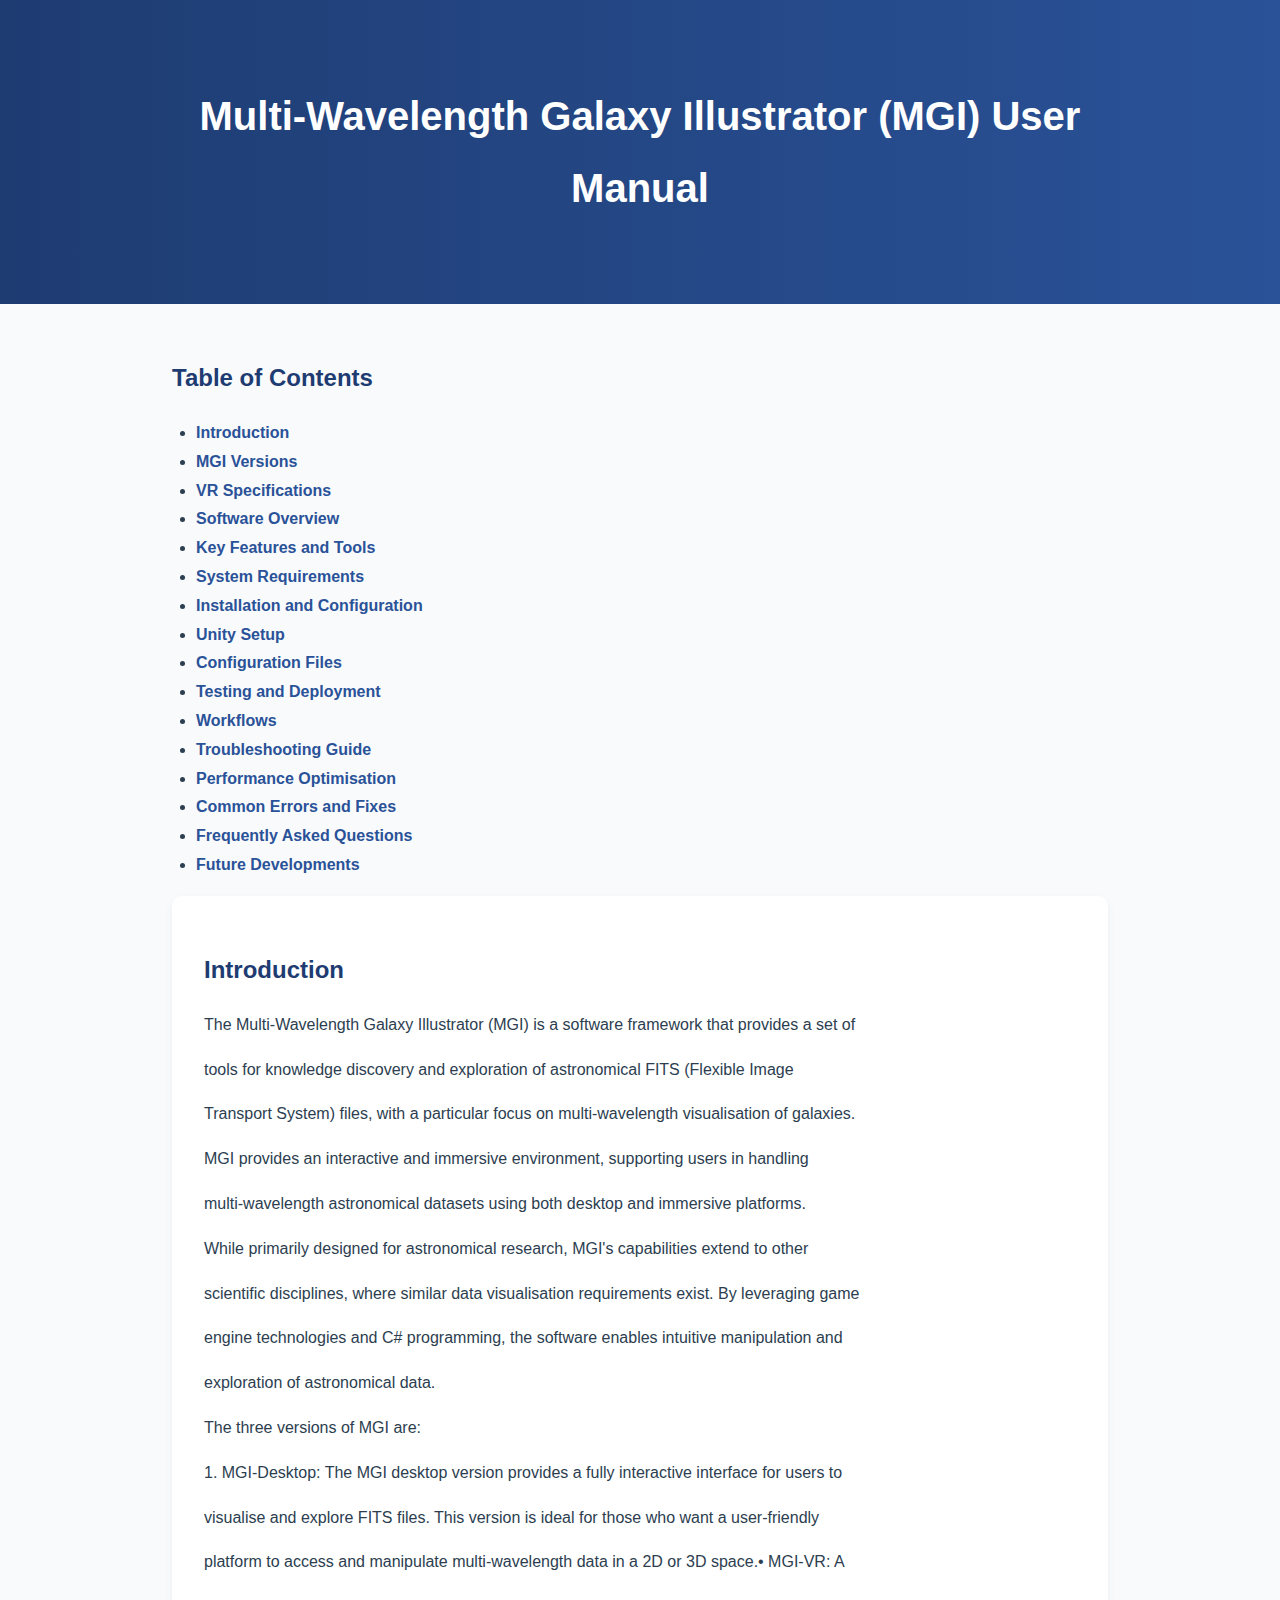
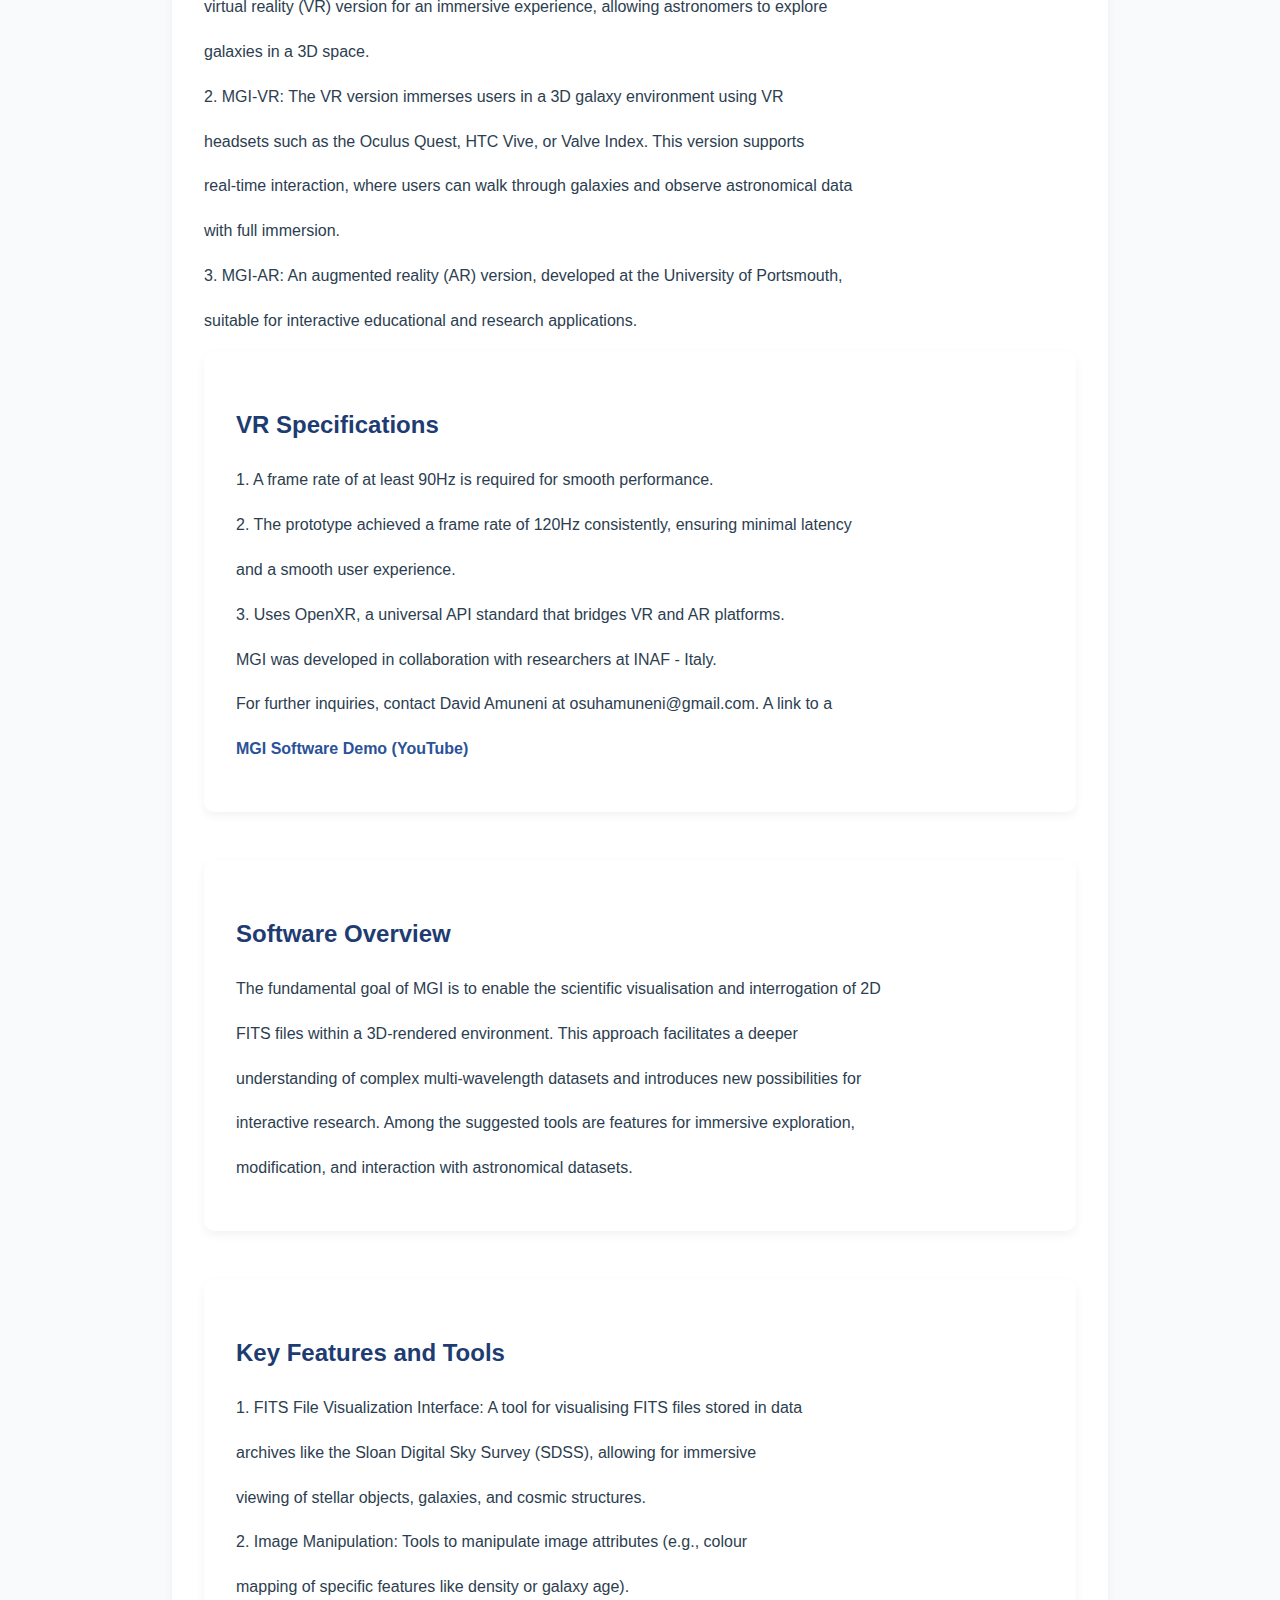
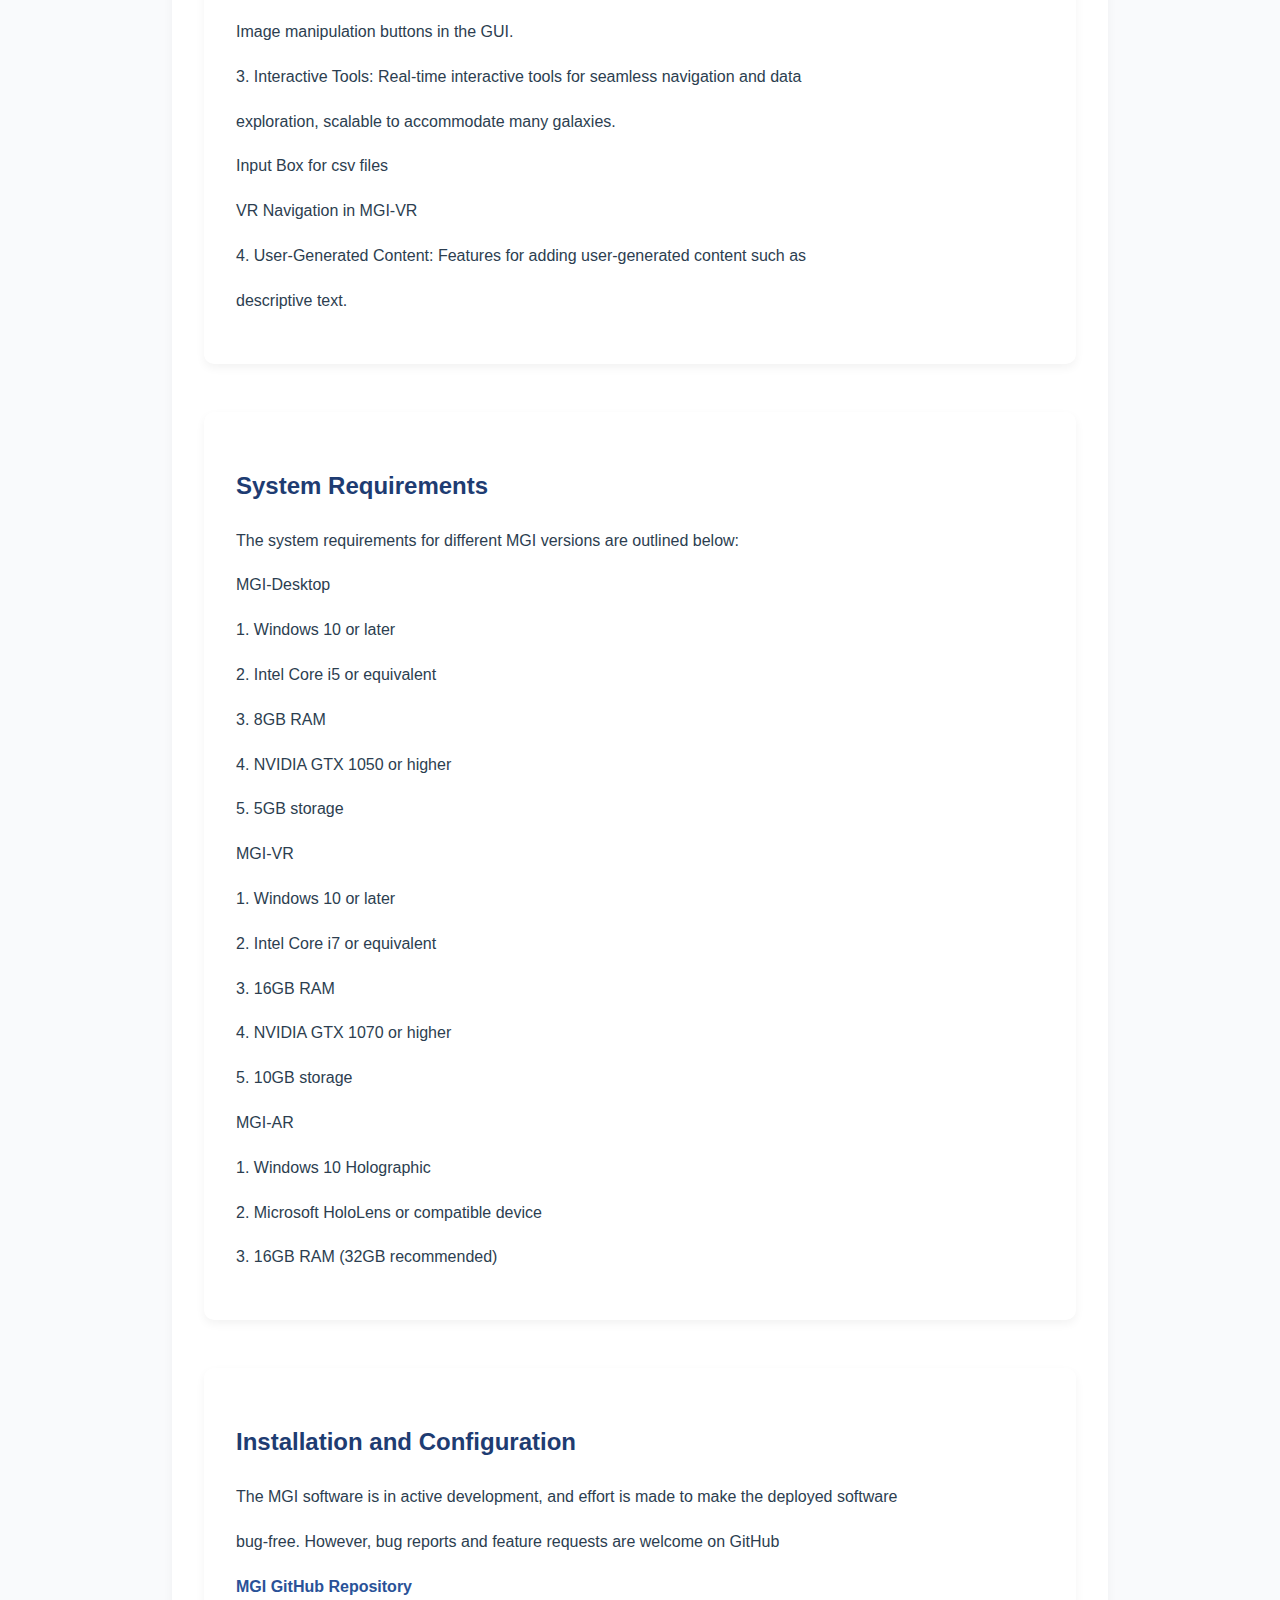
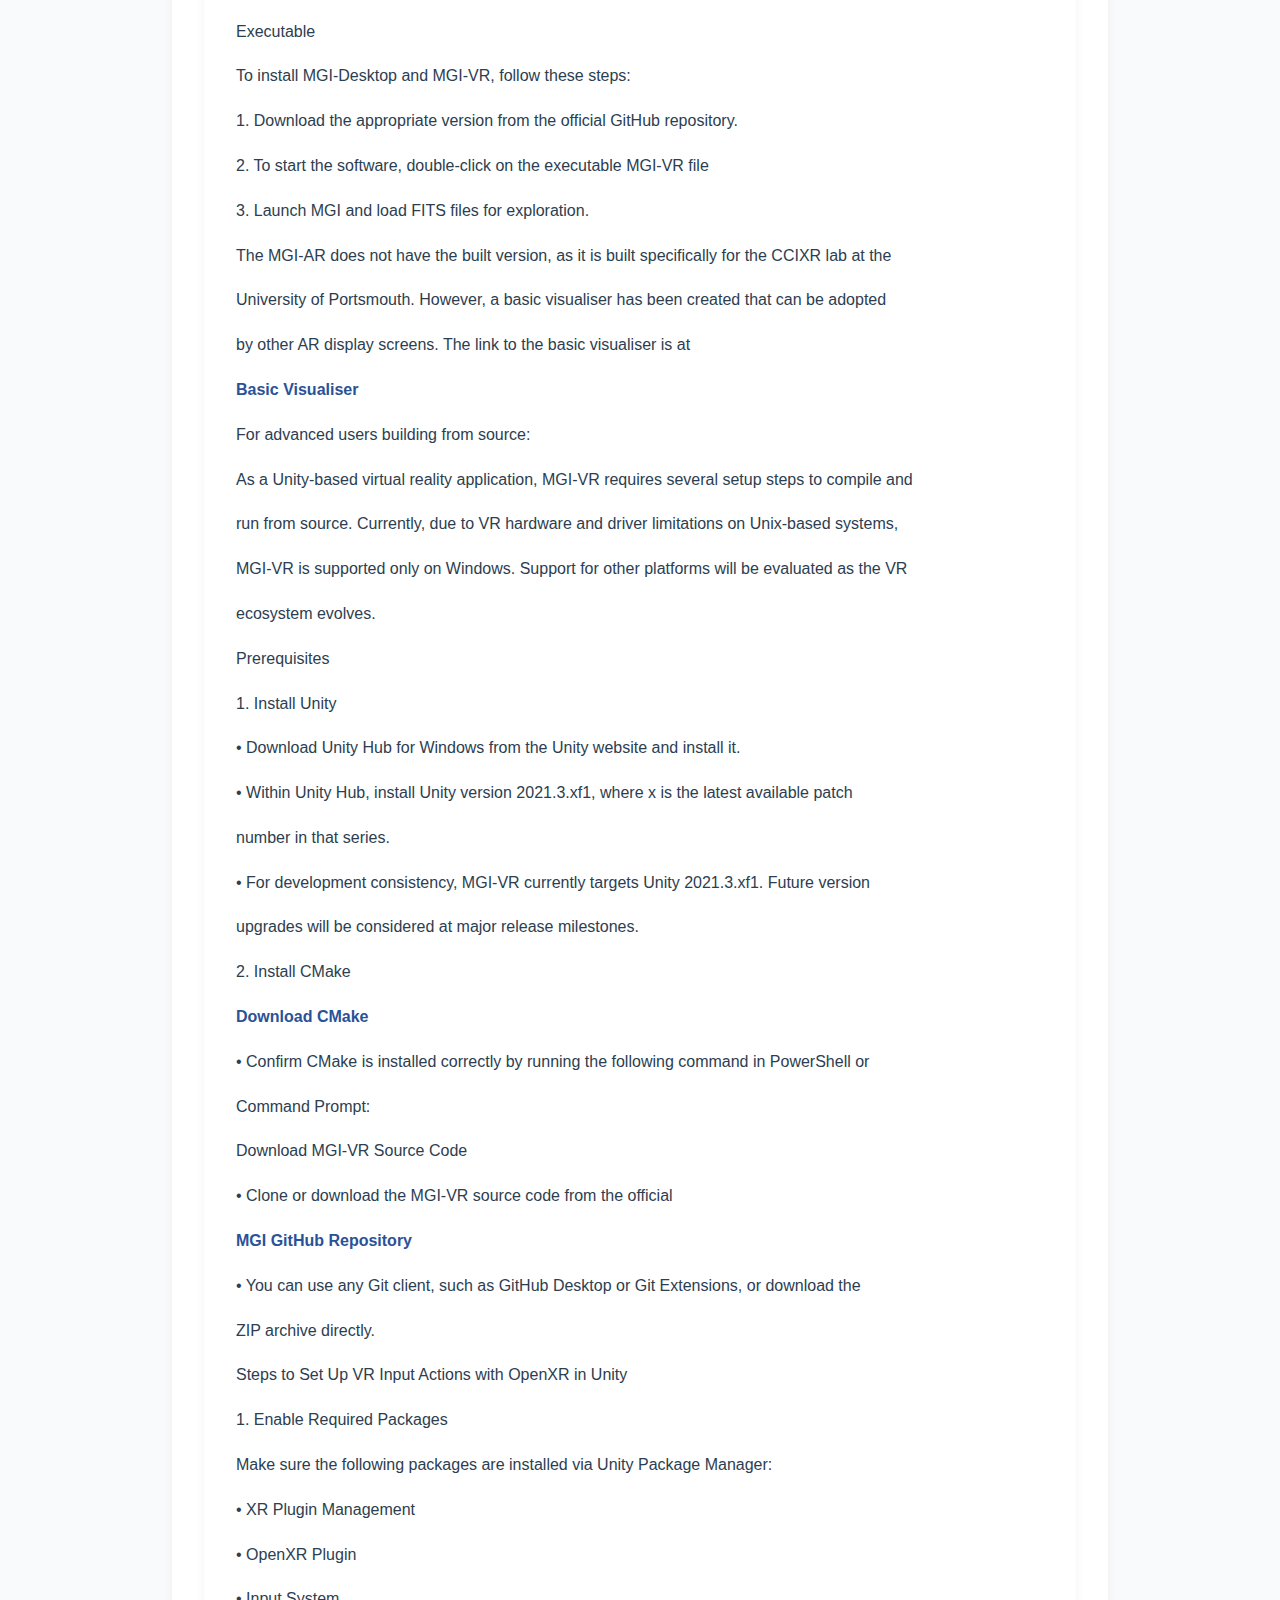
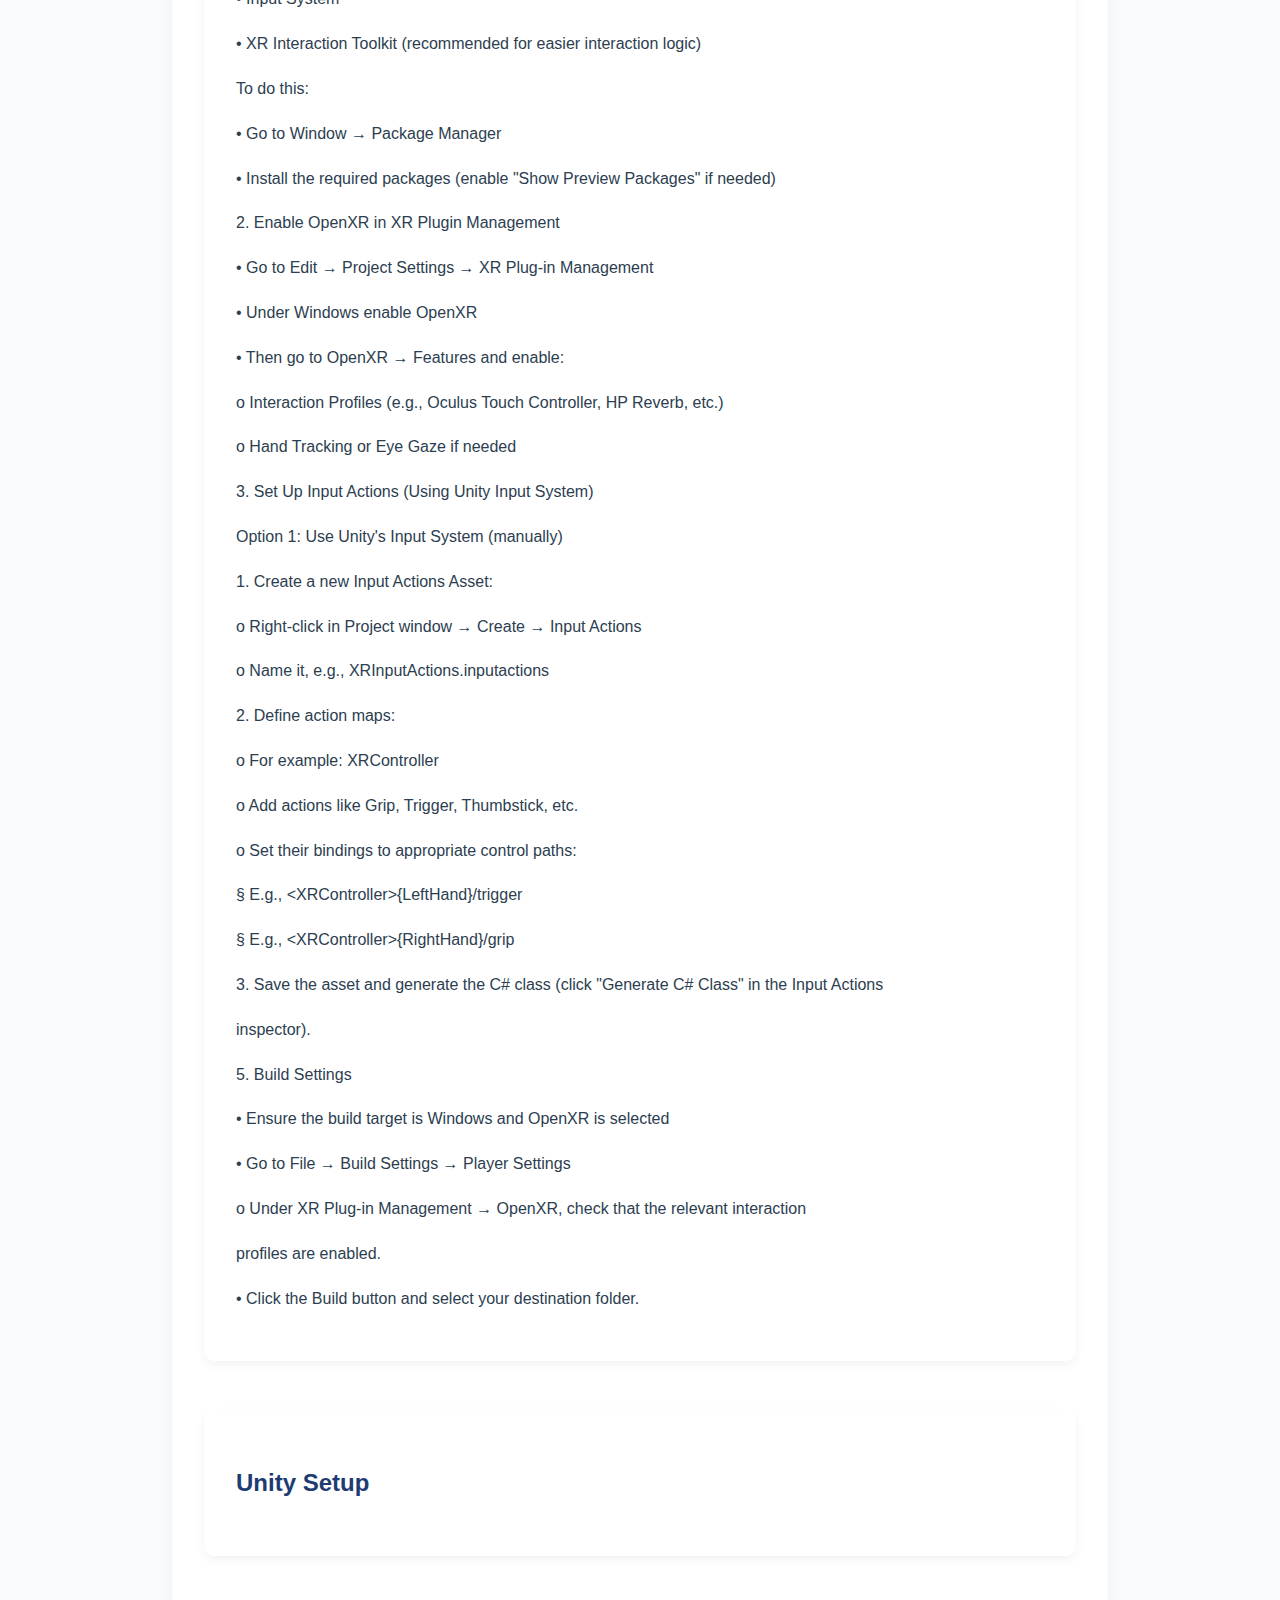
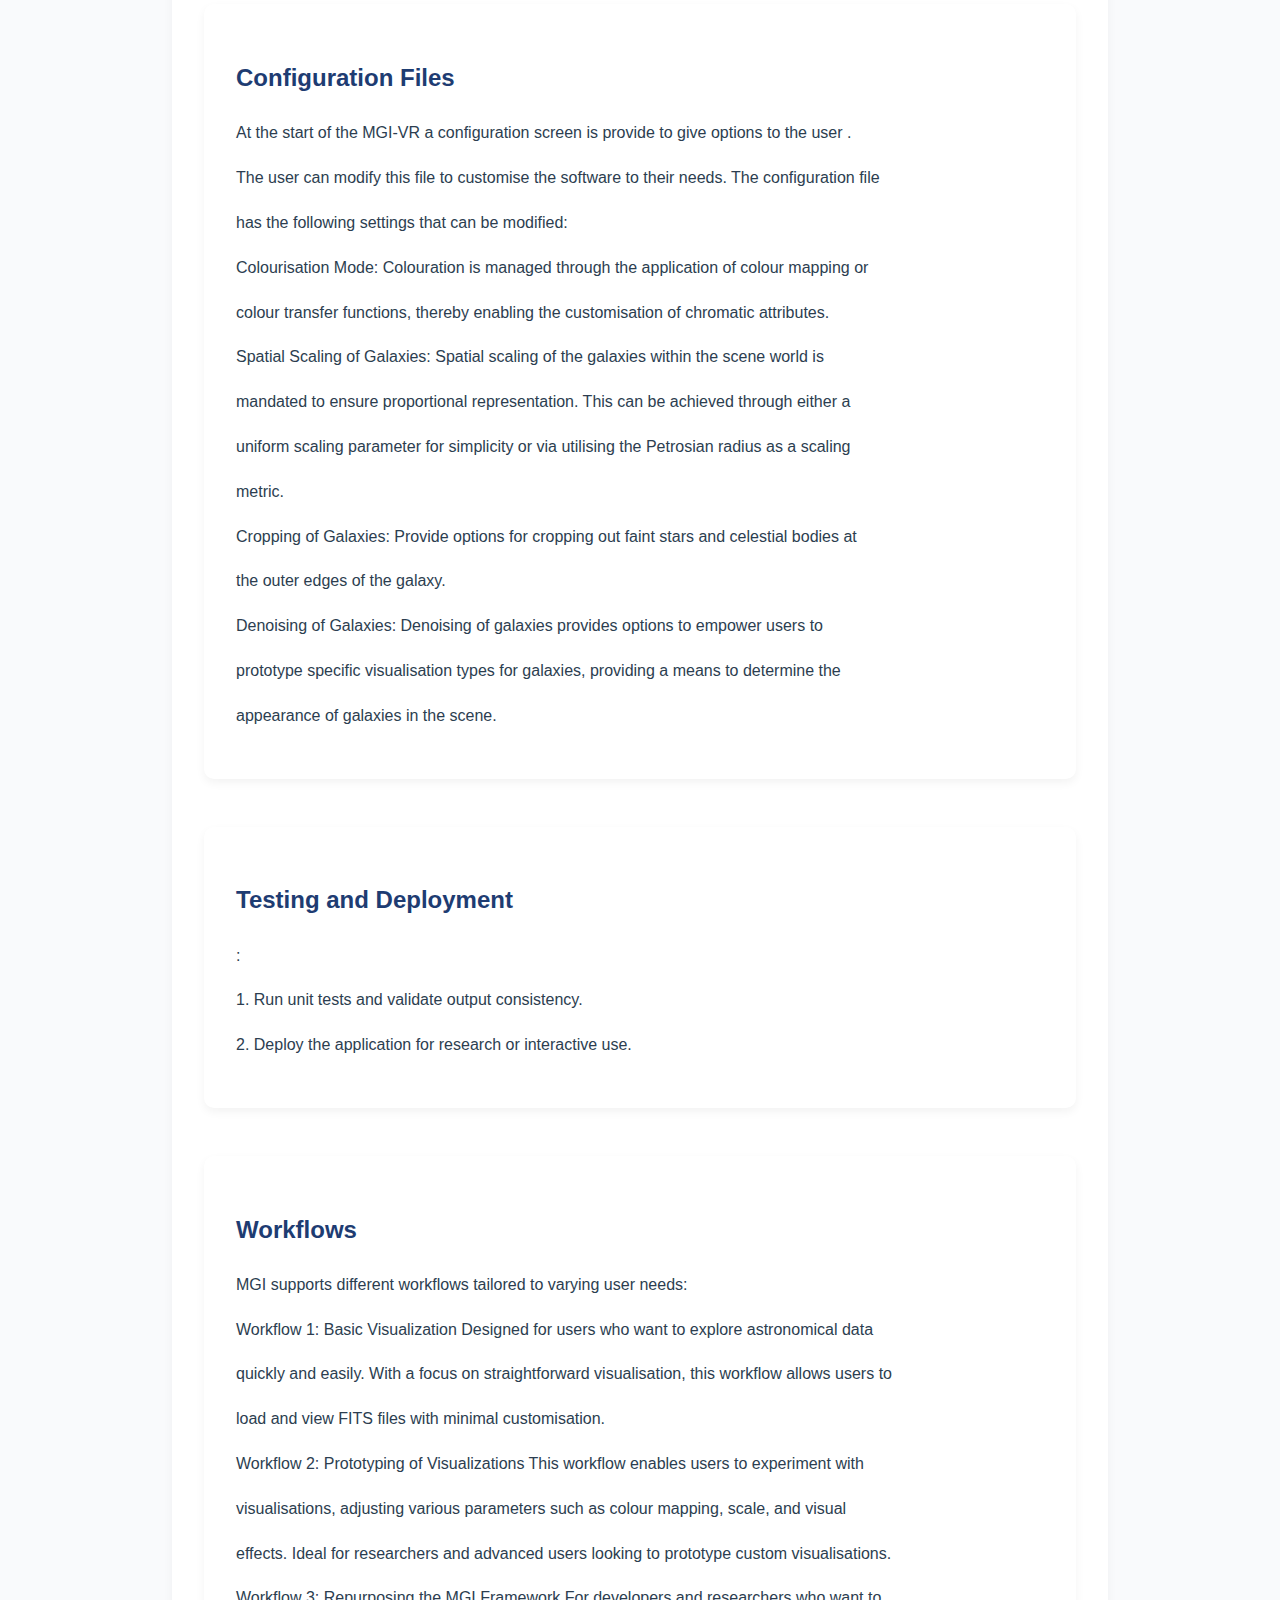
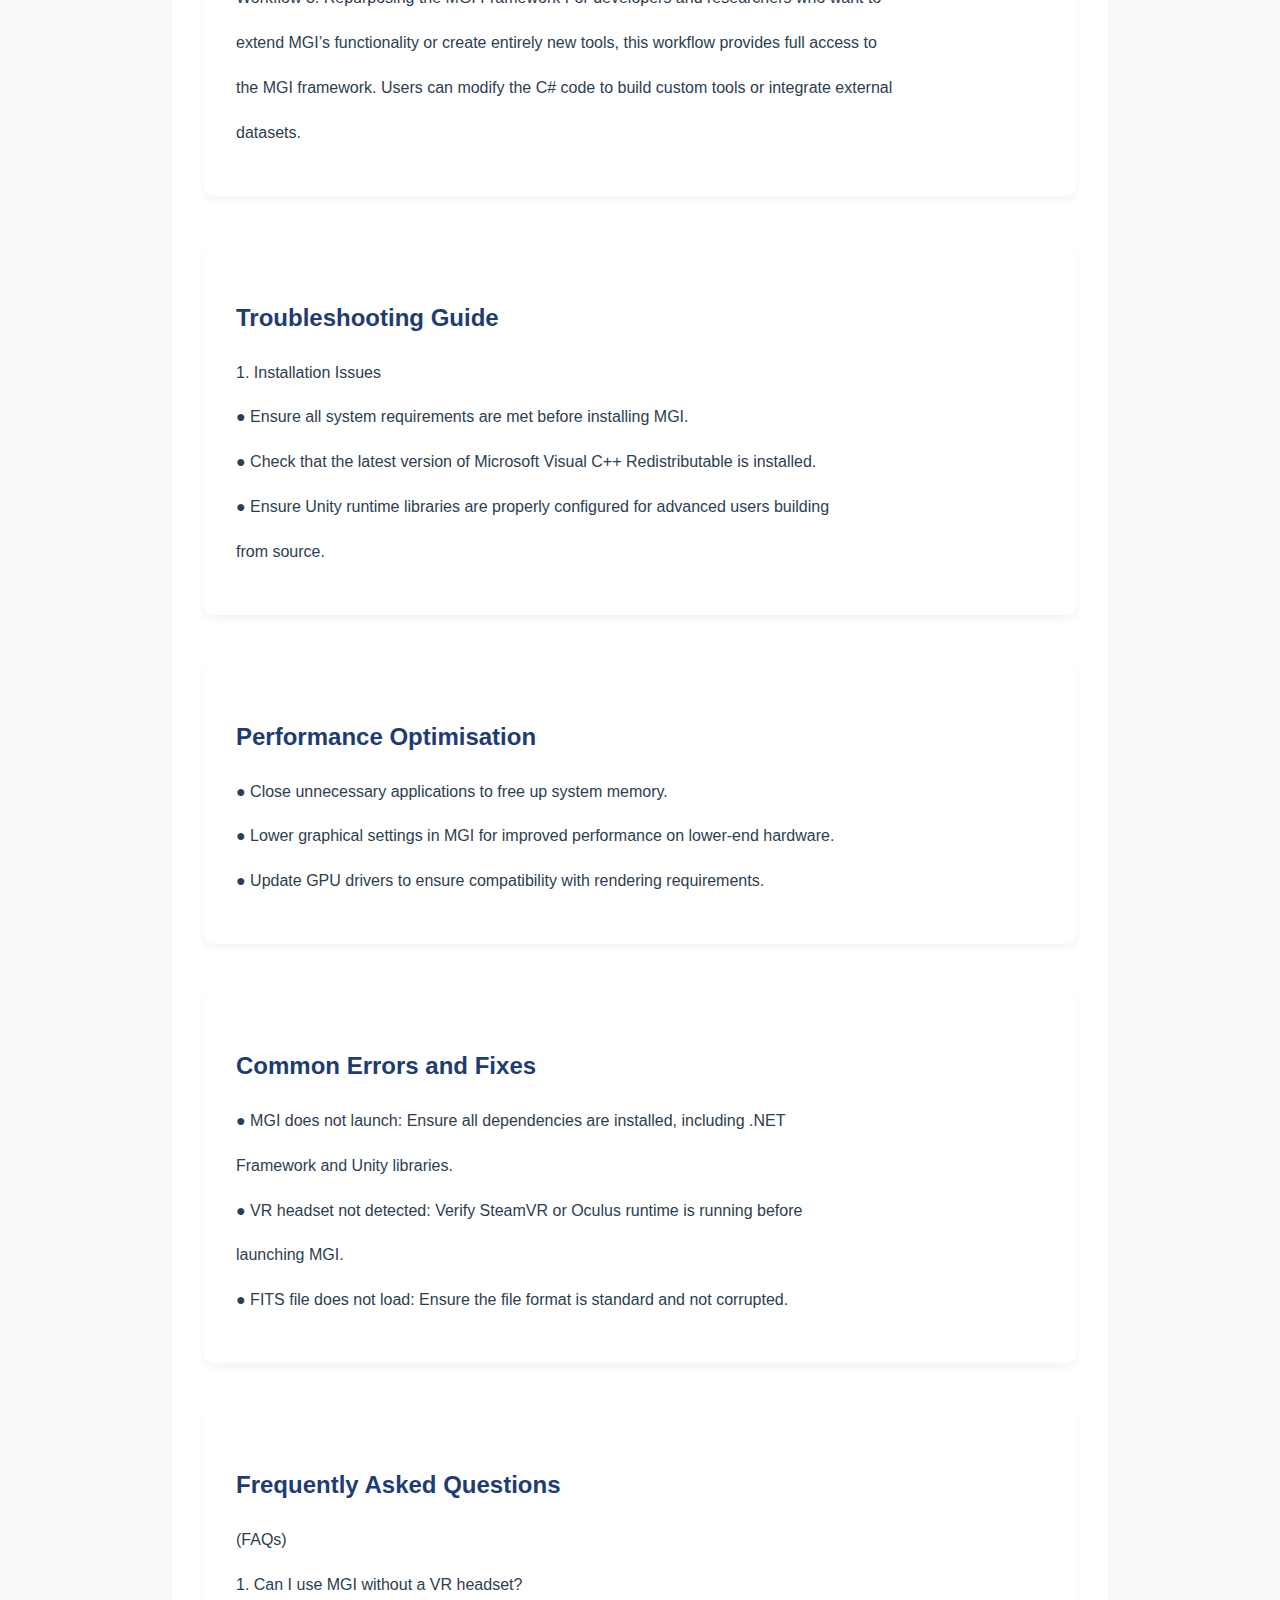
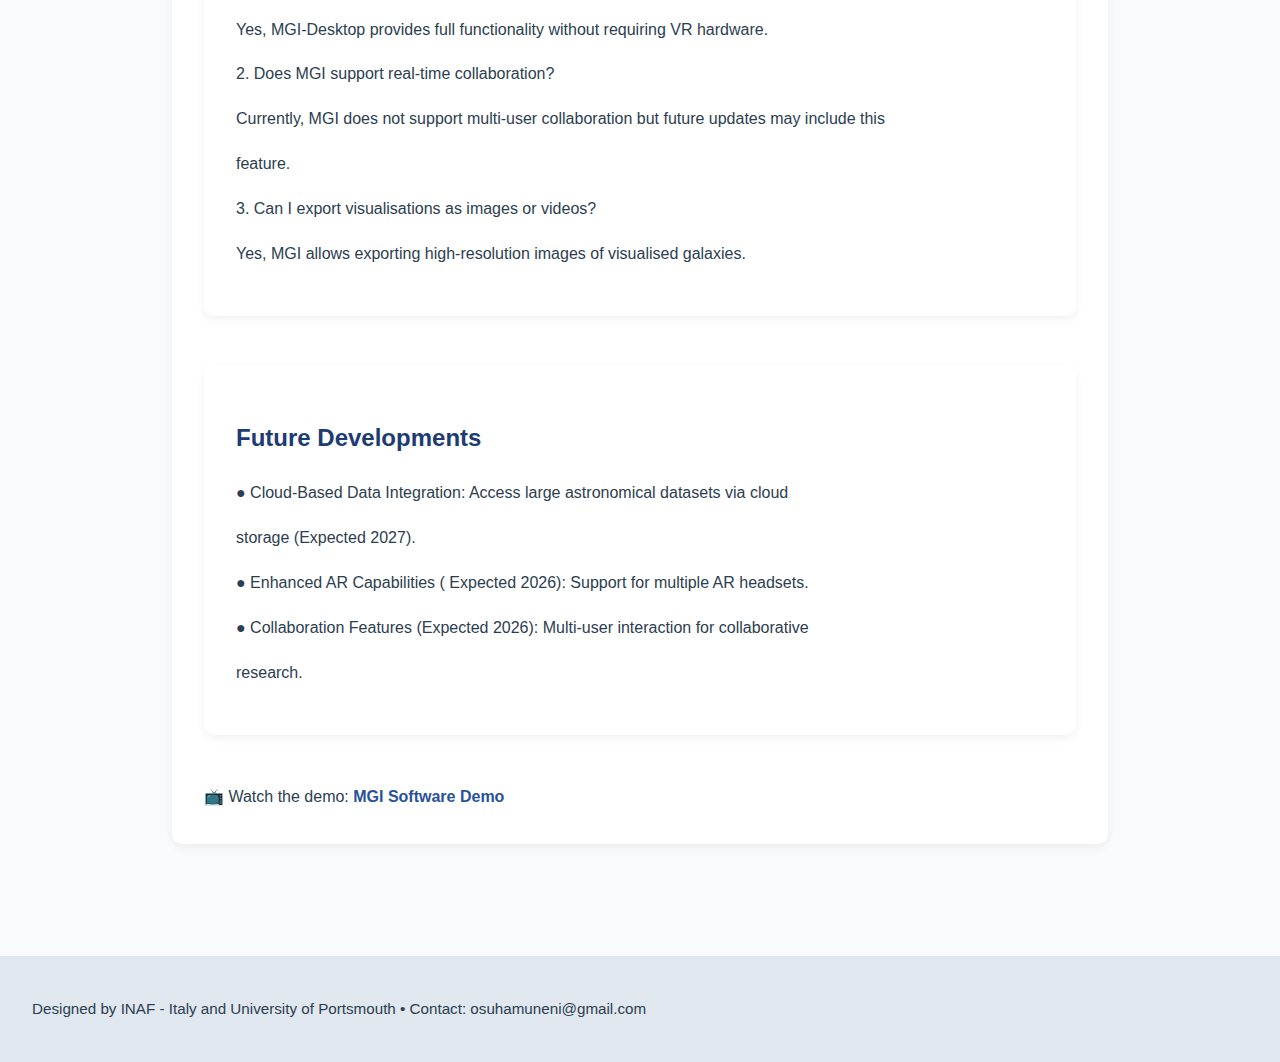
<file: index.html>
<!DOCTYPE html>

<html lang="en">
<head>
<meta charset="utf-8"/>
<title>MGI User Manual</title>
<meta content="width=device-width, initial-scale=1" name="viewport"/>
<link href="style.css" rel="stylesheet"/>
</head>
<body>
<header>
<div class="container">
<h1>Multi-Wavelength Galaxy Illustrator (MGI) User Manual</h1>

</div>
</header>
<div class="container">
<nav>
<h2>Table of Contents</h2>
<ul>
<li><a href="#introduction">Introduction</a></li>
<li><a href="#versions">MGI Versions</a></li>
<li><a href="#vr-specs">VR Specifications</a></li>
<li><a href="#overview">Software Overview</a></li>
<li><a href="#features">Key Features and Tools</a></li>
<li><a href="#requirements">System Requirements</a></li>
<li><a href="#installation">Installation and Configuration</a></li>
<li><a href="#unity-setup">Unity Setup</a></li>
<li><a href="#config-files">Configuration Files</a></li>
<li><a href="#testing">Testing and Deployment</a></li>
<li><a href="#workflows">Workflows</a></li>
<li><a href="#troubleshooting">Troubleshooting Guide</a></li>
<li><a href="#performance">Performance Optimisation</a></li>
<li><a href="#errors">Common Errors and Fixes</a></li>
<li><a href="#faq">Frequently Asked Questions</a></li>
<li><a href="#future">Future Developments</a></li>
</ul>
</nav>
<main>
<section id="introduction">
<h2>Introduction</h2>
<p style="text-align: justify;">The Multi-Wavelength Galaxy Illustrator (MGI) is a software framework that provides a set of</p>
<p style="text-align: justify;">tools for knowledge discovery and exploration of astronomical FITS (Flexible Image</p>
<p style="text-align: justify;">Transport System) files, with a particular focus on multi-wavelength visualisation of galaxies.</p>
<p style="text-align: justify;">MGI provides an interactive and immersive environment, supporting users in handling</p>
<p style="text-align: justify;">multi-wavelength astronomical datasets using both desktop and immersive platforms.</p>
<p style="text-align: justify;">While primarily designed for astronomical research, MGI's capabilities extend to other</p>
<p style="text-align: justify;">scientific disciplines, where similar data visualisation requirements exist. By leveraging game</p>
<p style="text-align: justify;">engine technologies and C# programming, the software enables intuitive manipulation and</p>
<p style="text-align: justify;">exploration of astronomical data.</p>
<p style="text-align: justify;">The three versions of MGI are:</p>
<p style="text-align: justify;">1. MGI-Desktop: The MGI desktop version provides a fully interactive interface for users to</p>
<p style="text-align: justify;">visualise and explore FITS files. This version is ideal for those who want a user-friendly</p>
<p style="text-align: justify;">platform to access and manipulate multi-wavelength data in a 2D or 3D space.• MGI-VR: A</p>
<p style="text-align: justify;">virtual reality (VR) version for an immersive experience, allowing astronomers to explore</p>
<p style="text-align: justify;">galaxies in a 3D space.</p>
<p style="text-align: justify;">2. MGI-VR: The VR version immerses users in a 3D galaxy environment using VR</p>
<p style="text-align: justify;">headsets such as the Oculus Quest, HTC Vive, or Valve Index. This version supports</p>
<p style="text-align: justify;">real-time interaction, where users can walk through galaxies and observe astronomical data</p>
<p style="text-align: justify;">with full immersion.</p>
<p style="text-align: justify;">3.  MGI-AR: An augmented reality (AR) version, developed at the University of Portsmouth,</p>
<p style="text-align: justify;">suitable for interactive educational and research applications.</p>

<section id="vr-specs">
<h2>VR Specifications</h2>
<p style="text-align: justify;">1. A frame rate of at least 90Hz is required for smooth performance.</p>
<p style="text-align: justify;">2. The prototype achieved a frame rate of 120Hz consistently, ensuring minimal latency</p>
<p style="text-align: justify;">and a smooth user experience.</p>
<p style="text-align: justify;">3. Uses OpenXR, a universal API standard that bridges VR and AR platforms.</p>
<p style="text-align: justify;">MGI was developed in collaboration with researchers at INAF - Italy.</p>
<p style="text-align: justify;">For further inquiries, contact David Amuneni at osuhamuneni@gmail.com. A link to a</p>
<p style="text-align: justify;"><a href="https://youtu.be/Dto6QBzXBbg" target="_blank">MGI Software Demo (YouTube)</a></p>

</section>
<section id="overview">
<h2>Software Overview</h2>
<p style="text-align: justify;">The fundamental goal of MGI is to enable the scientific visualisation and interrogation of 2D</p>
<p style="text-align: justify;">FITS files within a 3D-rendered environment. This approach facilitates a deeper</p>
<p style="text-align: justify;">understanding of complex multi-wavelength datasets and introduces new possibilities for</p>
<p style="text-align: justify;">interactive research. Among the suggested tools are features for immersive exploration,</p>
<p style="text-align: justify;">modification, and interaction with astronomical datasets.</p>

</section>
<section id="features">
<h2>Key Features and Tools</h2>
<p style="text-align: justify;">1. FITS File Visualization Interface: A tool for visualising FITS files stored in data</p>
<p style="text-align: justify;">archives like the Sloan Digital Sky Survey (SDSS), allowing for immersive</p>
<p style="text-align: justify;">viewing of stellar objects, galaxies, and cosmic structures.</p>
<p style="text-align: justify;">2.  Image Manipulation: Tools to manipulate image attributes (e.g., colour</p>
<p style="text-align: justify;">mapping of specific features like density or galaxy age).</p>
<p style="text-align: justify;">Image manipulation buttons in the GUI.</p>
<p style="text-align: justify;">3.  Interactive Tools: Real-time interactive tools for seamless navigation and data</p>
<p style="text-align: justify;">exploration, scalable to accommodate many galaxies.</p>
<p style="text-align: justify;">Input Box for csv files</p>
<p style="text-align: justify;">VR Navigation in MGI-VR</p>
<p style="text-align: justify;">4.  User-Generated Content: Features for adding user-generated content such as</p>
<p style="text-align: justify;">descriptive text.</p>

</section>
<section id="requirements">
<h2>System Requirements</h2>
<p style="text-align: justify;">The system requirements for different MGI versions are outlined below:</p>
<p style="text-align: justify;">MGI-Desktop</p>
<p style="text-align: justify;">1.  Windows 10 or later</p>
<p style="text-align: justify;">2.  Intel Core i5 or equivalent</p>
<p style="text-align: justify;">3.  8GB RAM</p>
<p style="text-align: justify;">4.  NVIDIA GTX 1050 or higher</p>
<p style="text-align: justify;">5. 5GB storage</p>
<p style="text-align: justify;">MGI-VR</p>
<p style="text-align: justify;">1.  Windows 10 or later</p>
<p style="text-align: justify;">2.  Intel Core i7 or equivalent</p>
<p style="text-align: justify;">3.  16GB RAM</p>
<p style="text-align: justify;">4.  NVIDIA GTX 1070 or higher</p>
<p style="text-align: justify;">5.  10GB storage</p>
<p style="text-align: justify;">MGI-AR</p>
<p style="text-align: justify;">1.  Windows 10 Holographic</p>
<p style="text-align: justify;">2.  Microsoft HoloLens or compatible device</p>
<p style="text-align: justify;">3.  16GB RAM (32GB recommended)</p>

</section>
<section id="installation">
<h2>Installation and Configuration</h2>
<p style="text-align: justify;">The MGI software is in active development, and effort is made to make the deployed software</p>
<p style="text-align: justify;">bug-free. However, bug reports and feature requests are welcome on GitHub</p>
<p style="text-align: justify;"><a href="https://github.com/osuhamuneni/MGI-DESKTOP-VR" target="_blank">MGI GitHub Repository</a></p>
<p style="text-align: justify;">Executable</p>
<p style="text-align: justify;">To install MGI-Desktop and MGI-VR, follow these steps:</p>
<p style="text-align: justify;">1. Download the appropriate version from the official GitHub repository.</p>
<p style="text-align: justify;">2.  To start the software, double-click on the executable MGI-VR file</p>
<p style="text-align: justify;">3.  Launch MGI and load FITS files for exploration.</p>
<p style="text-align: justify;">The MGI-AR does not have the built version, as it is built specifically for the CCIXR lab at the</p>
<p style="text-align: justify;">University of Portsmouth. However, a basic visualiser has been created that can be adopted</p>
<p style="text-align: justify;">by other AR display screens. The link to the basic visualiser is at</p>
<p style="text-align: justify;"><a href="https://github.com/osuhamuneni/BASIC-VISUALISER"> Basic Visualiser </a></p>
<p style="text-align: justify;">For advanced users building from source:</p>
<p style="text-align: justify;">As a Unity-based virtual reality application, MGI-VR requires several setup steps to compile and</p>
<p style="text-align: justify;">run from source. Currently, due to VR hardware and driver limitations on Unix-based systems,</p>
<p style="text-align: justify;">MGI-VR is supported only on Windows. Support for other platforms will be evaluated as the VR</p>
<p style="text-align: justify;">ecosystem evolves.</p>
<p style="text-align: justify;">Prerequisites</p>
<p style="text-align: justify;">1. Install Unity</p>
<p style="text-align: justify;">• Download Unity Hub for Windows from the Unity website and install it.</p>
<p style="text-align: justify;">• Within Unity Hub, install Unity version 2021.3.xf1, where x is the latest available patch</p>
<p style="text-align: justify;">number in that series.</p>
<p style="text-align: justify;">• For development consistency, MGI-VR currently targets Unity 2021.3.xf1. Future version</p>
<p style="text-align: justify;">upgrades will be considered at major release milestones.</p>
<p style="text-align: justify;">2. Install CMake</p>
<p style="text-align: justify;"><a href="https://cmake.org/download" target="_blank">Download CMake</a></p>
<p style="text-align: justify;">• Confirm CMake is installed correctly by running the following command in PowerShell or</p>
<p style="text-align: justify;">Command Prompt:</p>
<p style="text-align: justify;">Download MGI-VR Source Code</p>
<p style="text-align: justify;">• Clone or download the MGI-VR source code from the official</p>
<p style="text-align: justify;"><a href="https://github.com/osuhamuneni/MGI-DESKTOP-VR" target="_blank">MGI GitHub Repository</a></p>
<p style="text-align: justify;">• You can use any Git client, such as GitHub Desktop or Git Extensions, or download the</p>
<p style="text-align: justify;">ZIP archive directly.</p>
<p style="text-align: justify;">Steps to Set Up VR Input Actions with OpenXR in Unity</p>
<p style="text-align: justify;">1. Enable Required Packages</p>
<p style="text-align: justify;">Make sure the following packages are installed via Unity Package Manager:</p>
<p style="text-align: justify;">• XR Plugin Management</p>
<p style="text-align: justify;">• OpenXR Plugin</p>
<p style="text-align: justify;">• Input System</p>
<p style="text-align: justify;">• XR Interaction Toolkit (recommended for easier interaction logic)</p>
<p style="text-align: justify;">To do this:</p>
<p style="text-align: justify;">• Go to Window → Package Manager</p>
<p style="text-align: justify;">• Install the required packages (enable "Show Preview Packages" if needed)</p>
<p style="text-align: justify;">2. Enable OpenXR in XR Plugin Management</p>
<p style="text-align: justify;">• Go to Edit → Project Settings → XR Plug-in Management</p>
<p style="text-align: justify;">• Under Windows enable OpenXR</p>
<p style="text-align: justify;">• Then go to OpenXR → Features and enable:</p>
<p style="text-align: justify;">o Interaction Profiles (e.g., Oculus Touch Controller, HP Reverb, etc.)</p>
<p style="text-align: justify;">o Hand Tracking or Eye Gaze if needed</p>
<p style="text-align: justify;">3. Set Up Input Actions (Using Unity Input System)</p>
<p style="text-align: justify;">Option 1: Use Unity's Input System (manually)</p>
<p style="text-align: justify;">1. Create a new Input Actions Asset:</p>
<p style="text-align: justify;">o Right-click in Project window → Create → Input Actions</p>
<p style="text-align: justify;">o Name it, e.g., XRInputActions.inputactions</p>
<p style="text-align: justify;">2. Define action maps:</p>
<p style="text-align: justify;">o For example: XRController</p>
<p style="text-align: justify;">o Add actions like Grip, Trigger, Thumbstick, etc.</p>
<p style="text-align: justify;">o Set their bindings to appropriate control paths:</p>
<p style="text-align: justify;">§ E.g., &lt;XRController&gt;{LeftHand}/trigger</p>
<p style="text-align: justify;">§ E.g., &lt;XRController&gt;{RightHand}/grip</p>
<p style="text-align: justify;">3. Save the asset and generate the C# class (click "Generate C# Class" in the Input Actions</p>
<p style="text-align: justify;">inspector).</p>
<p style="text-align: justify;">5. Build Settings</p>
<p style="text-align: justify;">• Ensure the build target is Windows and OpenXR is selected</p>
<p style="text-align: justify;">• Go to File → Build Settings → Player Settings</p>
<p style="text-align: justify;">o Under XR Plug-in Management → OpenXR, check that the relevant interaction</p>
<p style="text-align: justify;">profiles are enabled.</p>
<p style="text-align: justify;">• Click the Build button and select your destination folder.</p>

</section>
<section id="unity-setup">
<h2>Unity Setup</h2>
</section>
<section id="config-files">
<h2>Configuration Files</h2>
<p style="text-align: justify;">At the start of the MGI-VR a configuration screen is provide to give options to the user . 
            </p>
<p style="text-align: justify;">The user can modify this file to customise the software to their needs. The configuration file</p>
<p style="text-align: justify;">has the following settings that can be modified:</p>
<p style="text-align: justify;">Colourisation Mode: Colouration is managed through the application of colour mapping or</p>
<p style="text-align: justify;">colour transfer functions, thereby enabling the customisation of chromatic attributes.</p>
<p style="text-align: justify;">Spatial Scaling of Galaxies: Spatial scaling of the galaxies within the scene world is</p>
<p style="text-align: justify;">mandated to ensure proportional representation. This can be achieved through either a</p>
<p style="text-align: justify;">uniform scaling parameter for simplicity or via utilising the Petrosian radius as a scaling</p>
<p style="text-align: justify;">metric.</p>
<p style="text-align: justify;">Cropping of Galaxies: Provide options for cropping out faint stars and celestial bodies at</p>
<p style="text-align: justify;">the outer edges of the galaxy.</p>
<p style="text-align: justify;">Denoising of Galaxies: Denoising of galaxies provides options to empower users to</p>
<p style="text-align: justify;">prototype specific visualisation types for galaxies, providing a means to determine the</p>
<p style="text-align: justify;">appearance of galaxies in the scene.</p>

</section>
<section id="testing">
<h2>Testing and Deployment</h2>
<p style="text-align: justify;">:</p>
<p style="text-align: justify;">1. Run unit tests and validate output consistency.</p>
<p style="text-align: justify;">2. Deploy the application for research or interactive use.</p>

</section>
<section id="workflows">
<h2>Workflows</h2>
<p style="text-align: justify;">MGI supports different workflows tailored to varying user needs:</p>
<p style="text-align: justify;">Workflow 1: Basic Visualization Designed for users who want to explore astronomical data</p>
<p style="text-align: justify;">quickly and easily. With a focus on straightforward visualisation, this workflow allows users to</p>
<p style="text-align: justify;">load and view FITS files with minimal customisation.</p>
<p style="text-align: justify;">Workflow 2: Prototyping of Visualizations This workflow enables users to experiment with</p>
<p style="text-align: justify;">visualisations, adjusting various parameters such as colour mapping, scale, and visual</p>
<p style="text-align: justify;">effects. Ideal for researchers and advanced users looking to prototype custom visualisations.</p>
<p style="text-align: justify;">Workflow 3: Repurposing the MGI Framework For developers and researchers who want to</p>
<p style="text-align: justify;">extend MGI’s functionality or create entirely new tools, this workflow provides full access to</p>
<p style="text-align: justify;">the MGI framework. Users can modify the C# code to build custom tools or integrate external</p>
<p style="text-align: justify;">datasets.</p>

</section>
<section id="troubleshooting">
<h2>Troubleshooting Guide</h2>
<p style="text-align: justify;">1. Installation Issues</p>
<p style="text-align: justify;">● Ensure all system requirements are met before installing MGI.</p>
<p style="text-align: justify;">● Check that the latest version of Microsoft Visual C++ Redistributable is installed.</p>
<p style="text-align: justify;">● Ensure Unity runtime libraries are properly configured for advanced users building</p>
<p style="text-align: justify;">from source.</p>

</section>
<section id="performance">
<h2>Performance Optimisation</h2>
<p style="text-align: justify;">● Close unnecessary applications to free up system memory.</p>
<p style="text-align: justify;">● Lower graphical settings in MGI for improved performance on lower-end hardware.</p>
<p style="text-align: justify;">● Update GPU drivers to ensure compatibility with rendering requirements.</p>

</section>
<section id="errors">
<h2>Common Errors and Fixes</h2>
<p style="text-align: justify;">● MGI does not launch: Ensure all dependencies are installed, including .NET</p>
<p style="text-align: justify;">Framework and Unity libraries.</p>
<p style="text-align: justify;">● VR headset not detected: Verify SteamVR or Oculus runtime is running before</p>
<p style="text-align: justify;">launching MGI.</p>
<p style="text-align: justify;">● FITS file does not load: Ensure the file format is standard and not corrupted.</p>

</section>
<section id="faq">
<h2>Frequently Asked Questions</h2>
<p style="text-align: justify;">(FAQs)</p>
<p style="text-align: justify;">1. Can I use MGI without a VR headset?</p>
<p style="text-align: justify;">Yes, MGI-Desktop provides full functionality without requiring VR hardware.</p>
<p style="text-align: justify;">2. Does MGI support real-time collaboration?</p>
<p style="text-align: justify;">Currently, MGI does not support multi-user collaboration but future updates may include this</p>
<p style="text-align: justify;">feature.</p>
<p style="text-align: justify;">3. Can I export visualisations as images or videos?</p>
<p style="text-align: justify;">Yes, MGI allows exporting high-resolution images of visualised galaxies.</p>

</section>
<section id="future">
<h2>Future Developments</h2>
<p style="text-align: justify;">● Cloud-Based Data Integration: Access large astronomical datasets via cloud</p>
<p style="text-align: justify;">storage (Expected 2027).</p>
<p style="text-align: justify;">● Enhanced AR Capabilities ( Expected 2026): Support for multiple AR headsets.</p>
<p style="text-align: justify;">● Collaboration Features (Expected 2026): Multi-user interaction for collaborative</p>
<p style="text-align: justify;">research.</p>
</section>
<div class="youtube">
            📺 Watch the demo: <a href="https://youtu.be/Dto6QBzXBbg" target="_blank">MGI Software Demo</a>
</div>
</main>
</div>
<footer>
<p style="text-align: justify;">Designed by INAF - Italy and University of Portsmouth • Contact: osuhamuneni@gmail.com</p>
</footer>
</body>
</html>
</file>
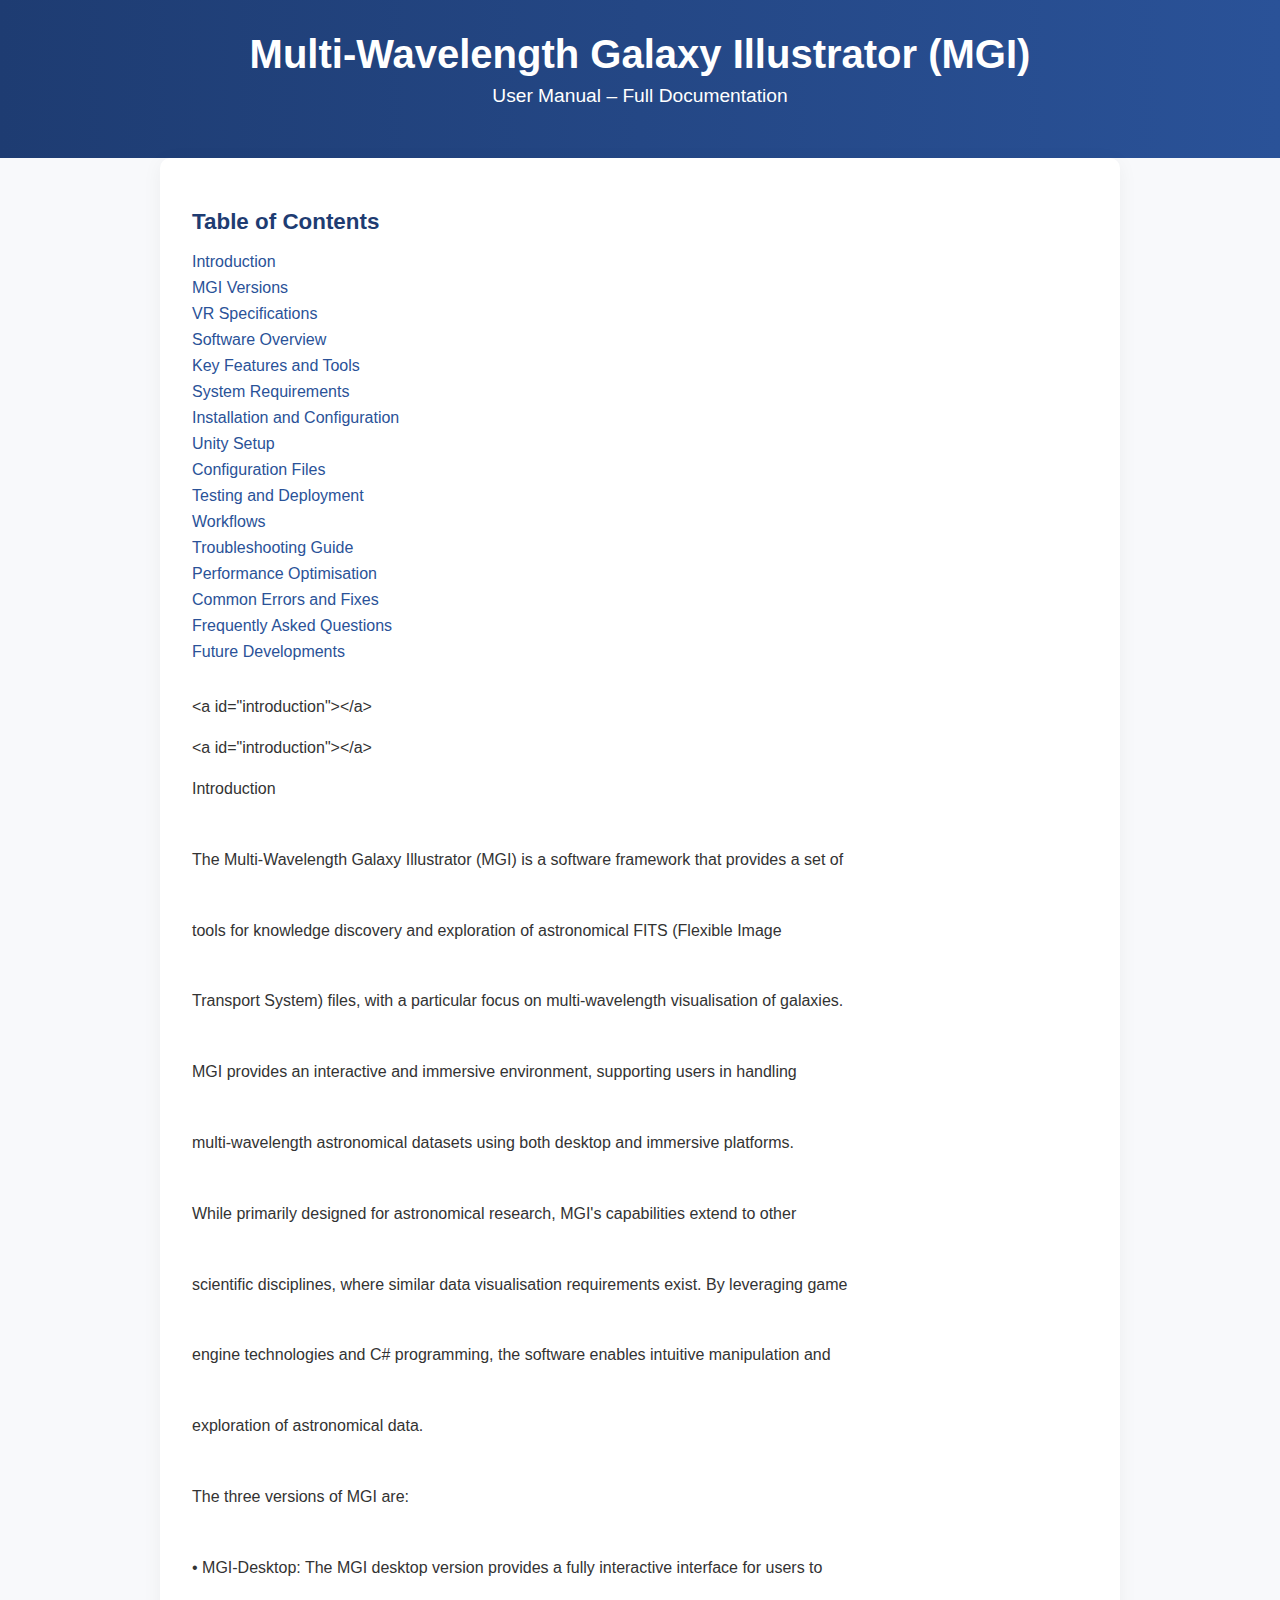
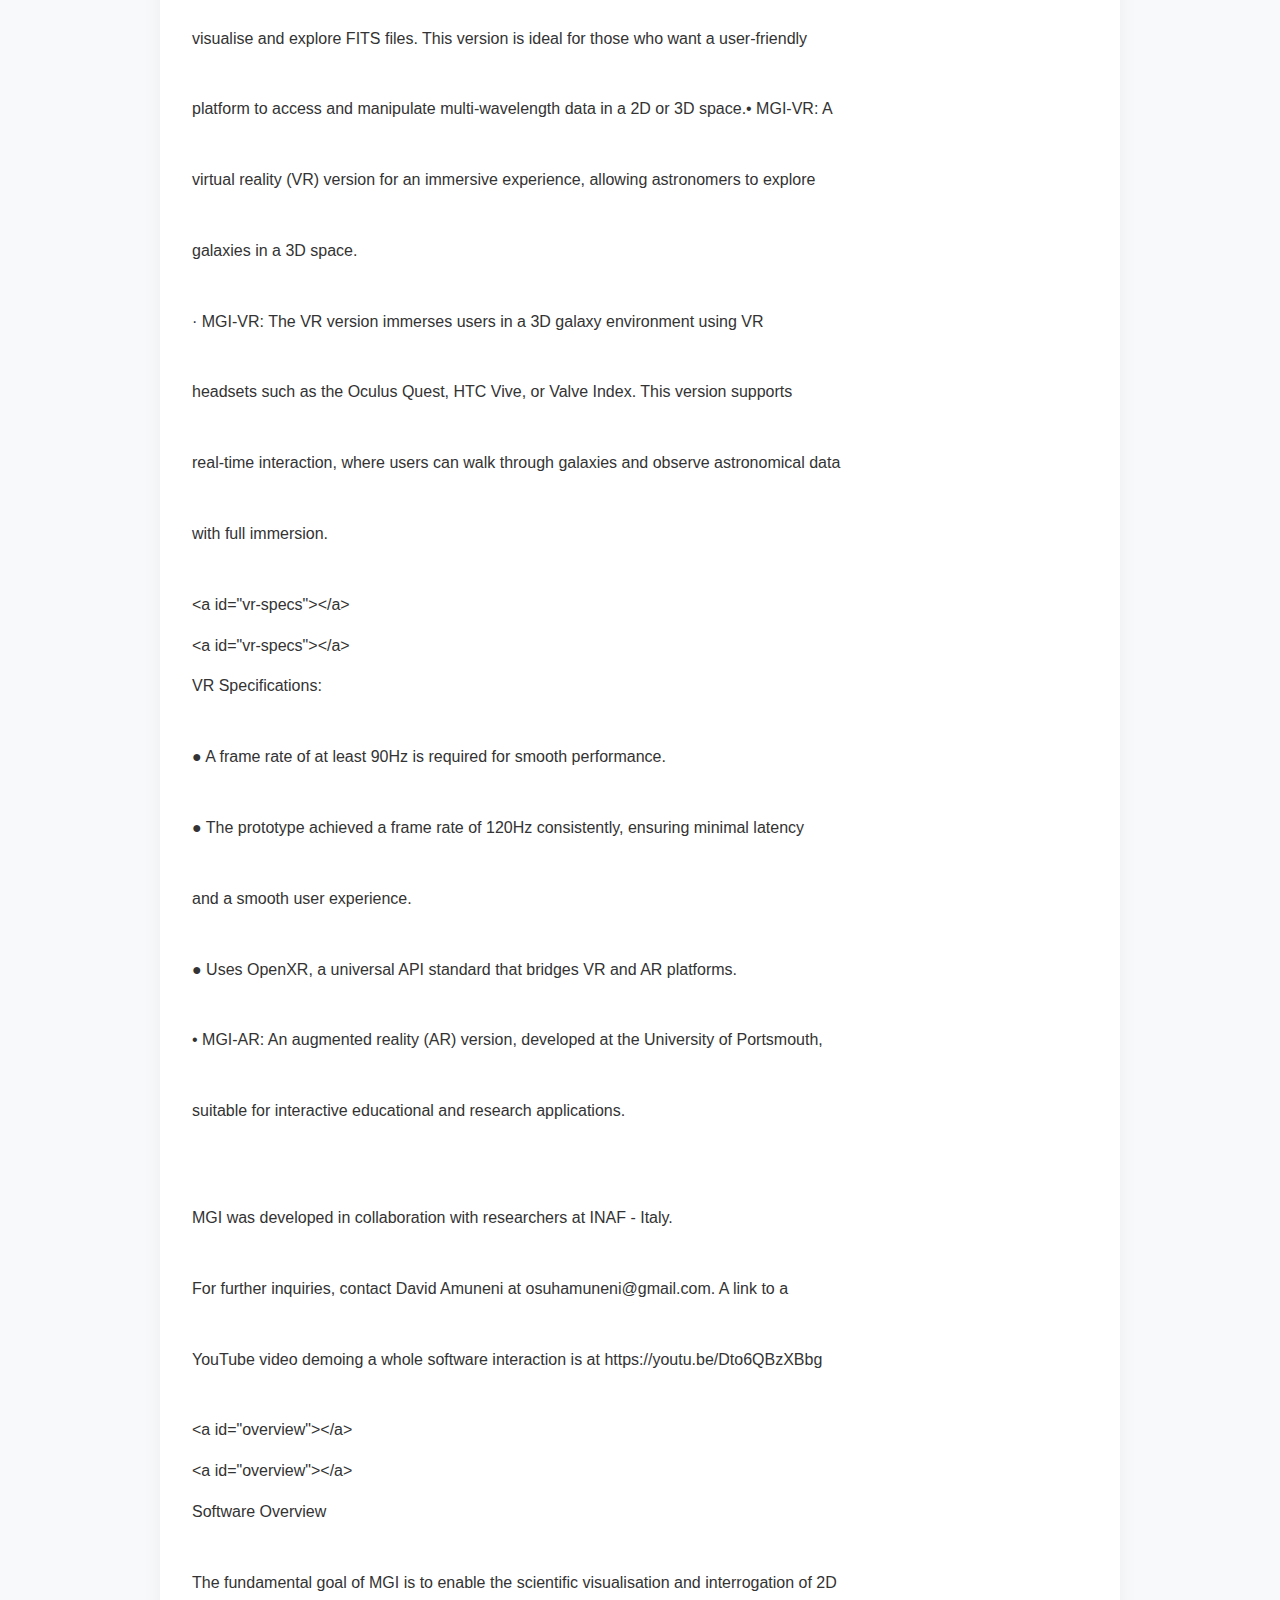
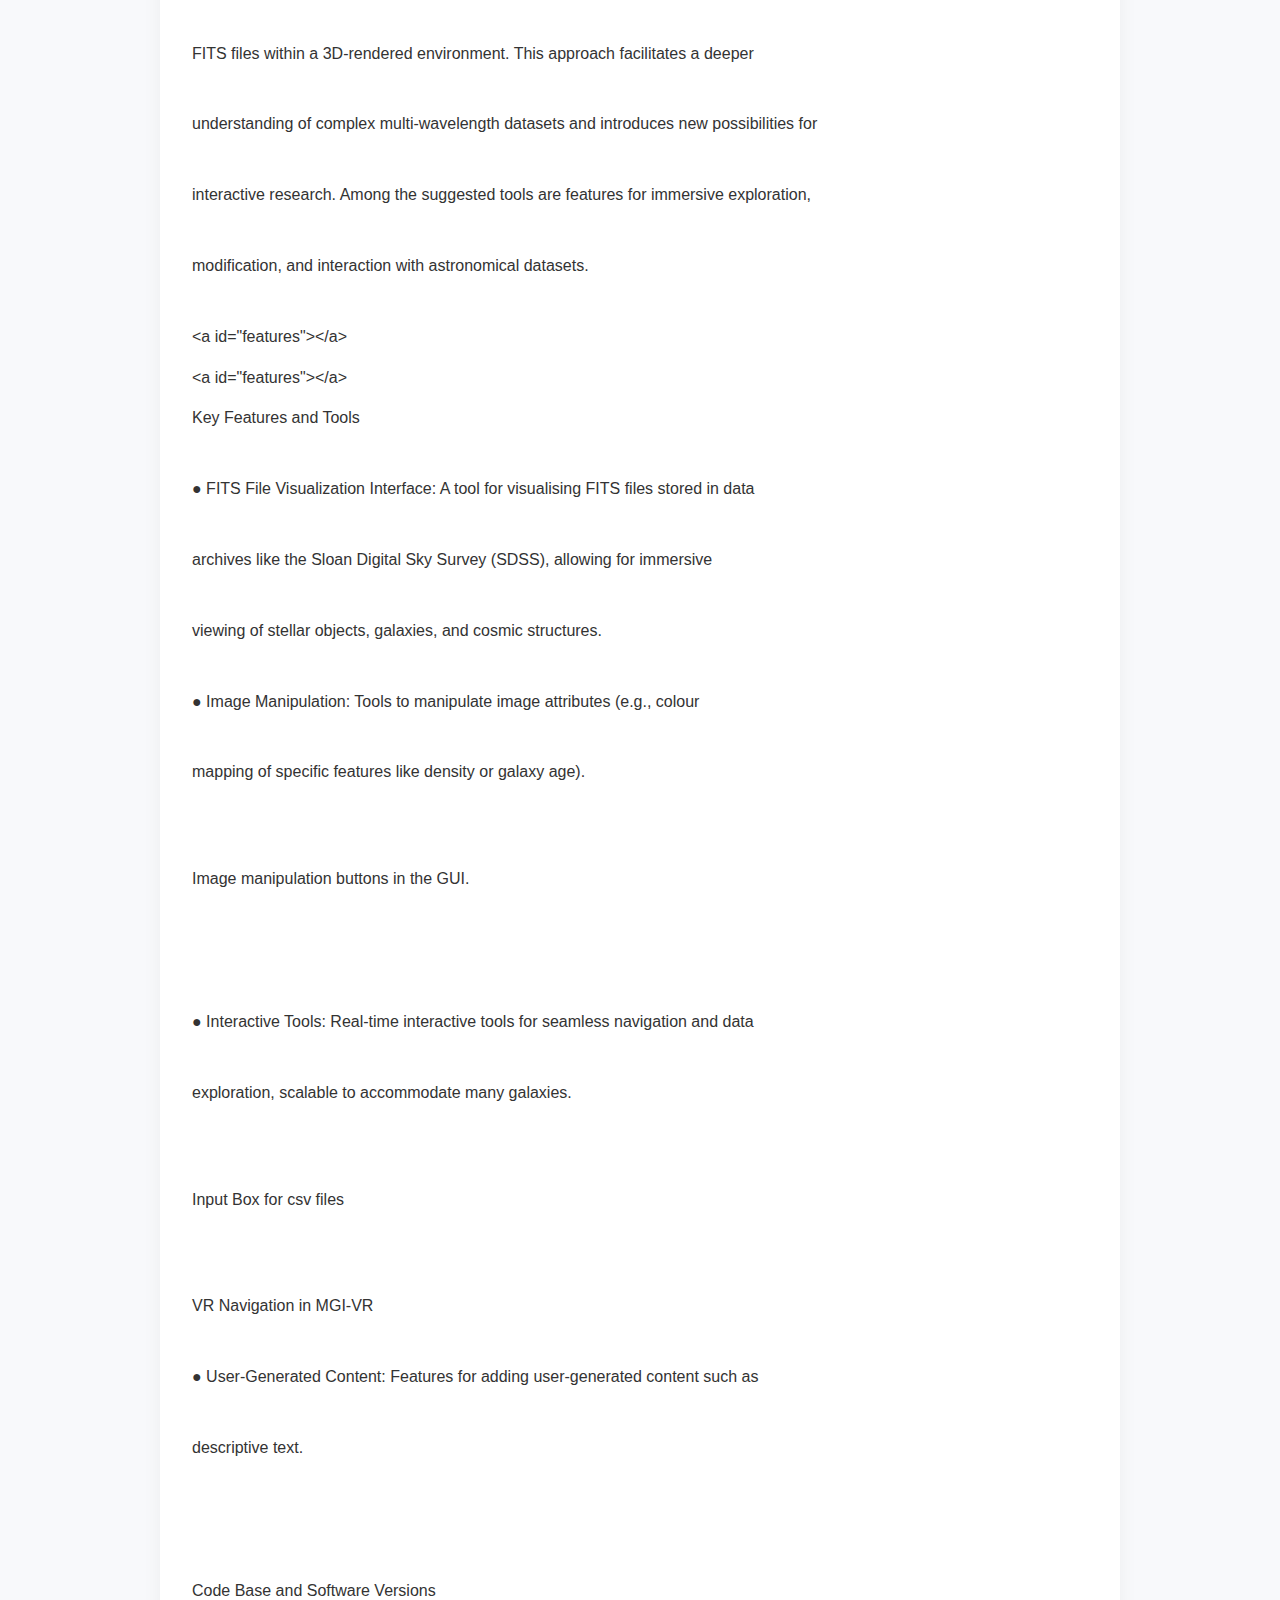
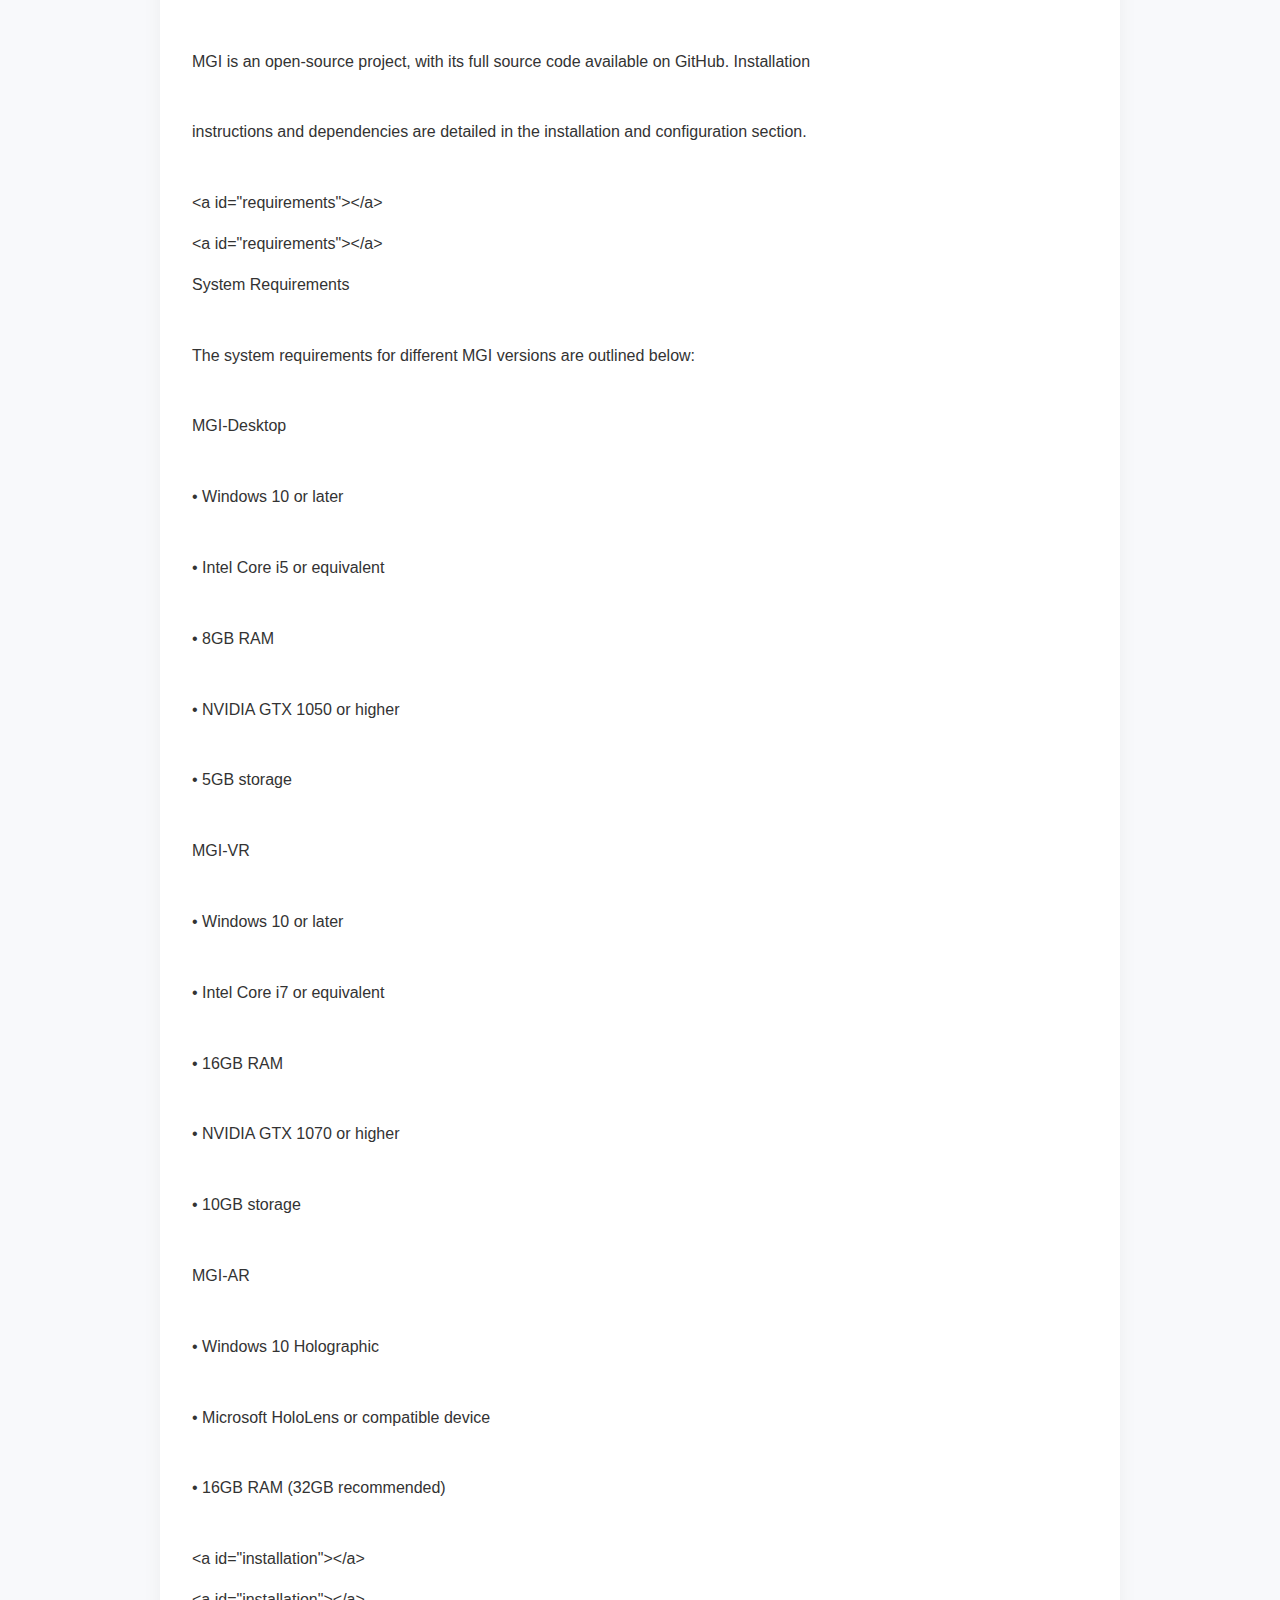
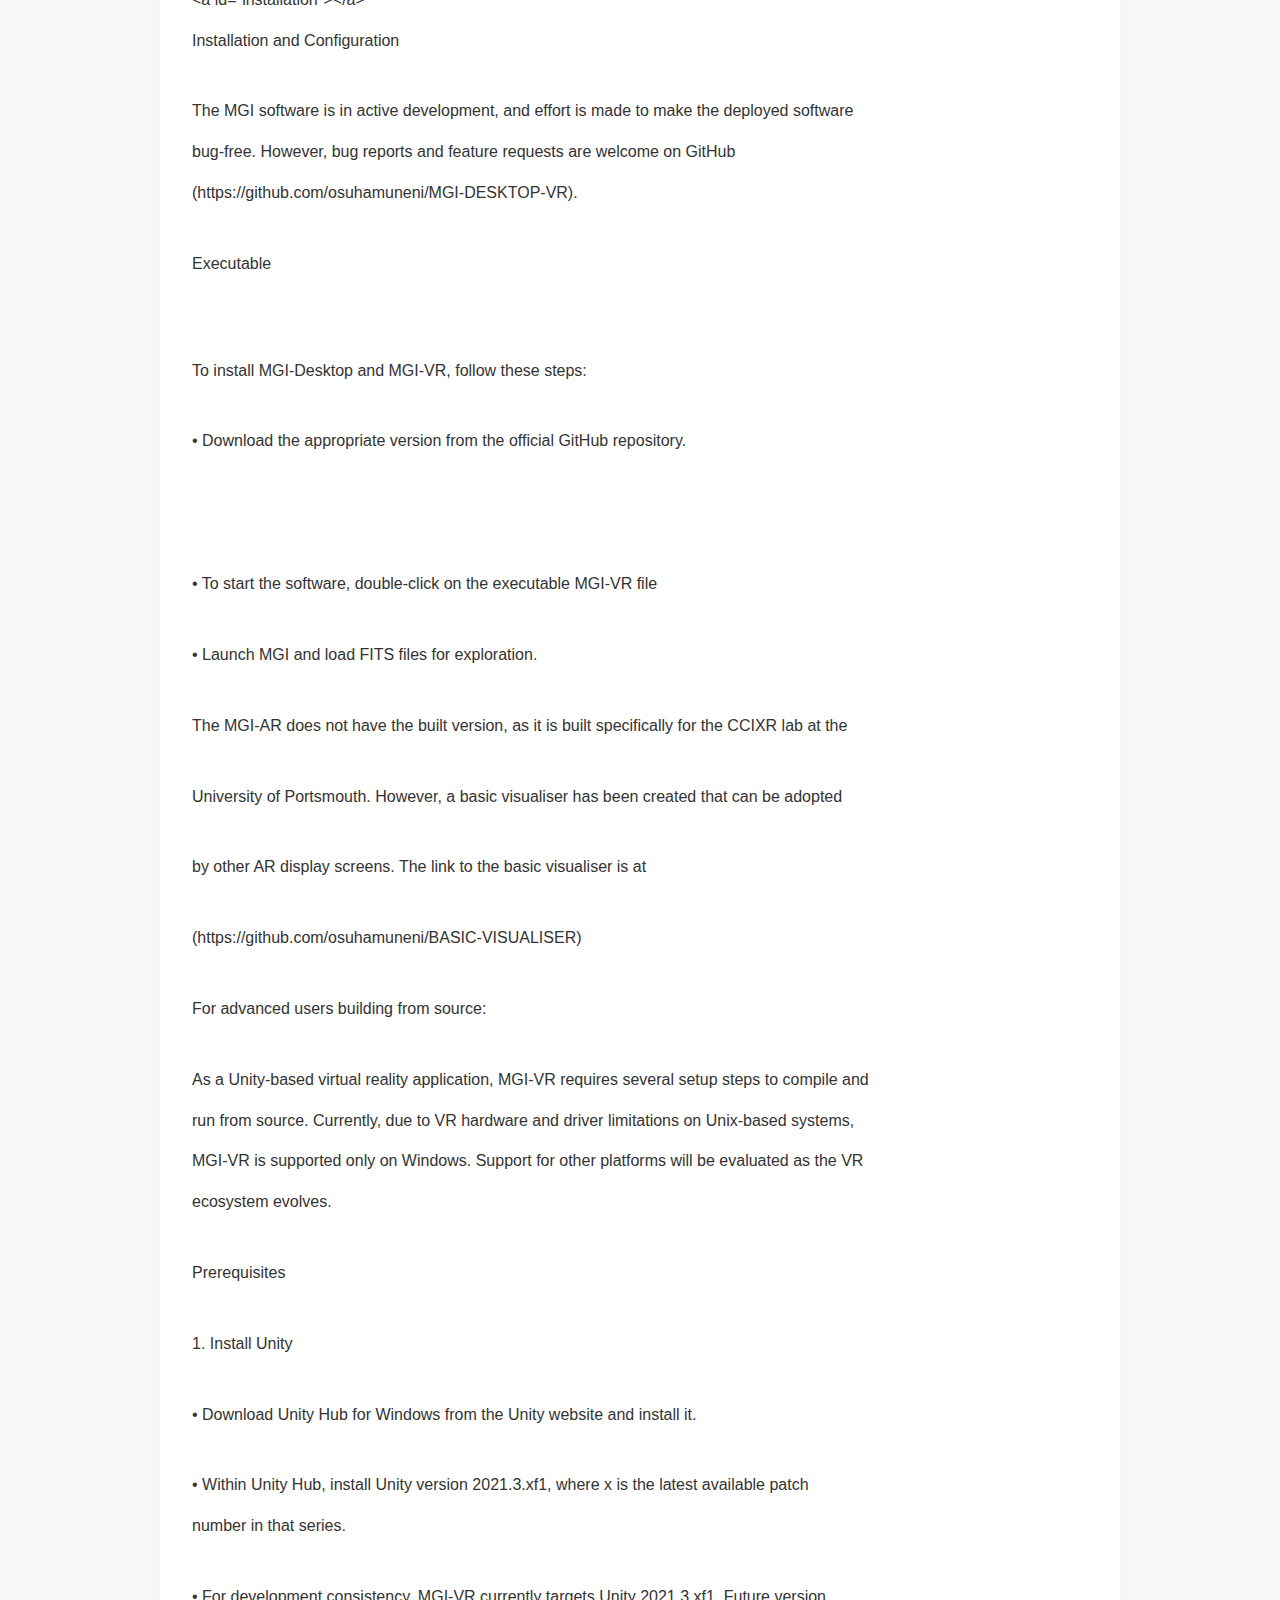
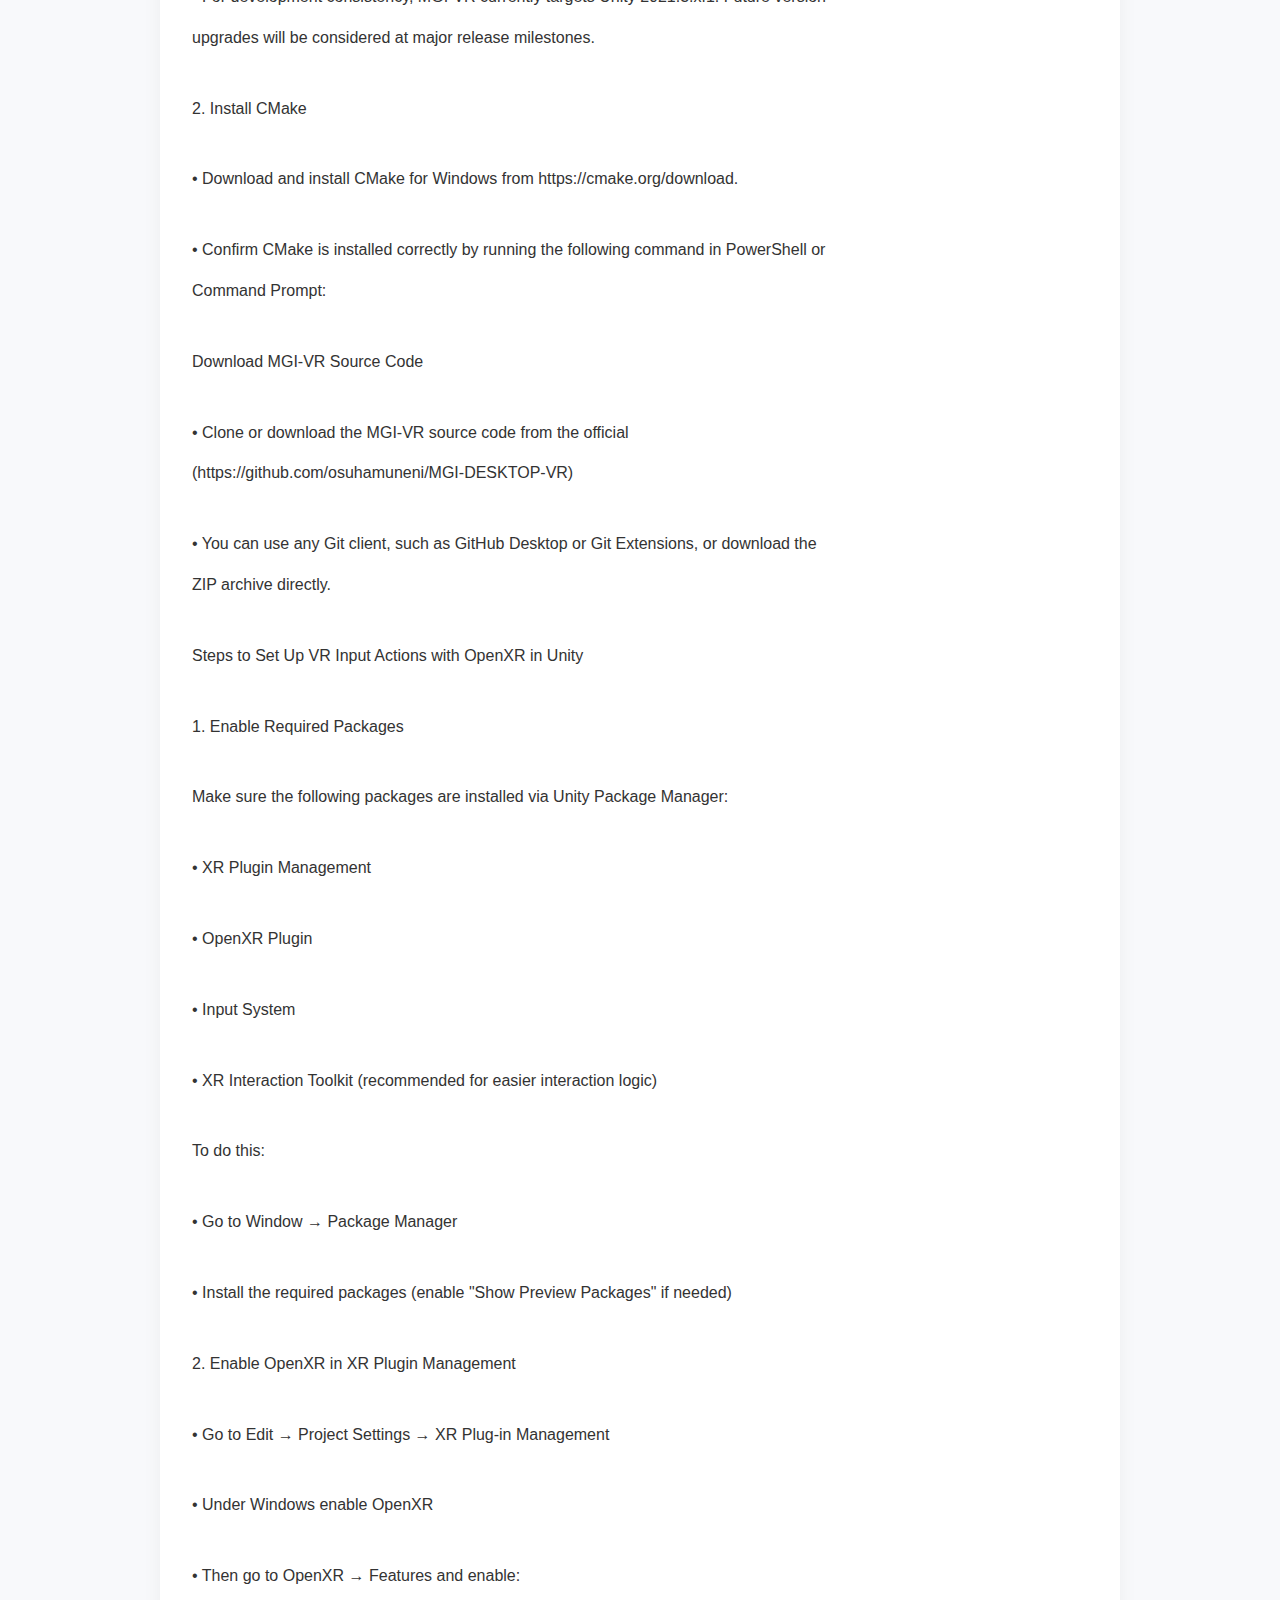
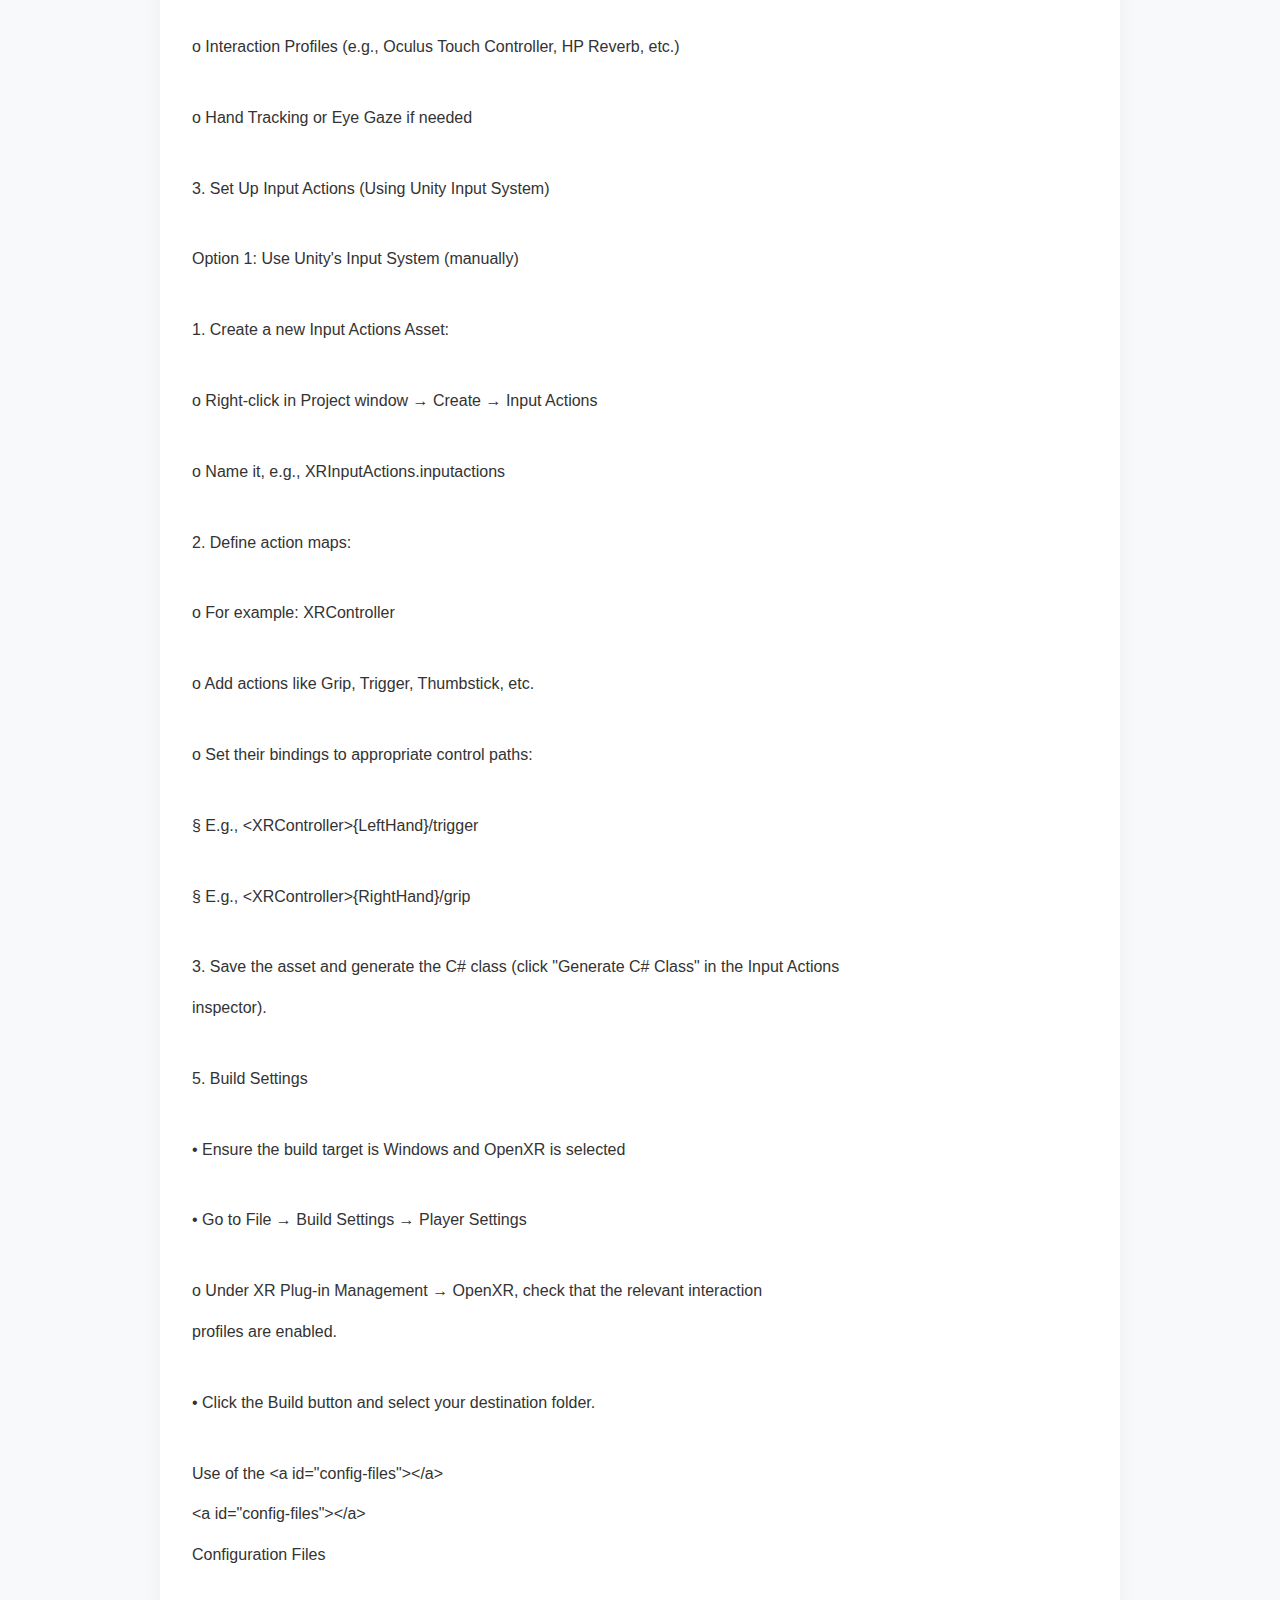
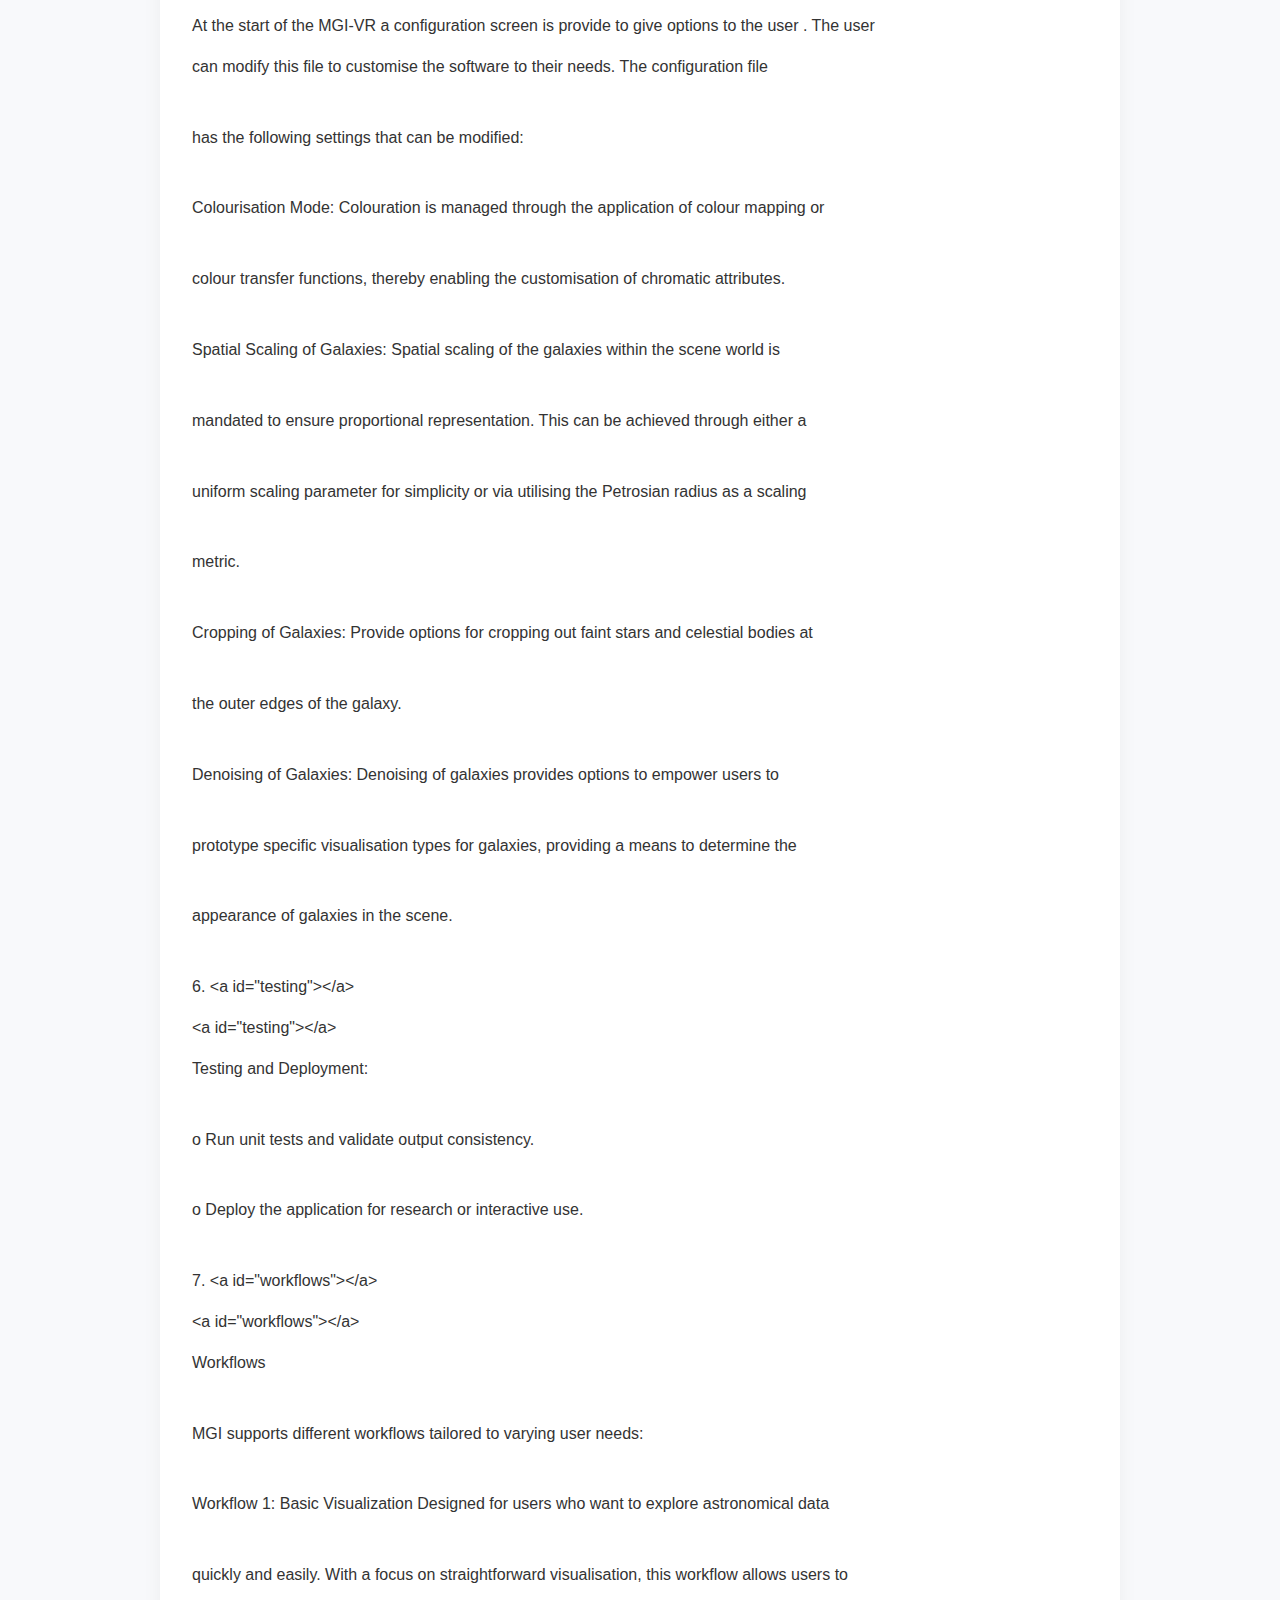
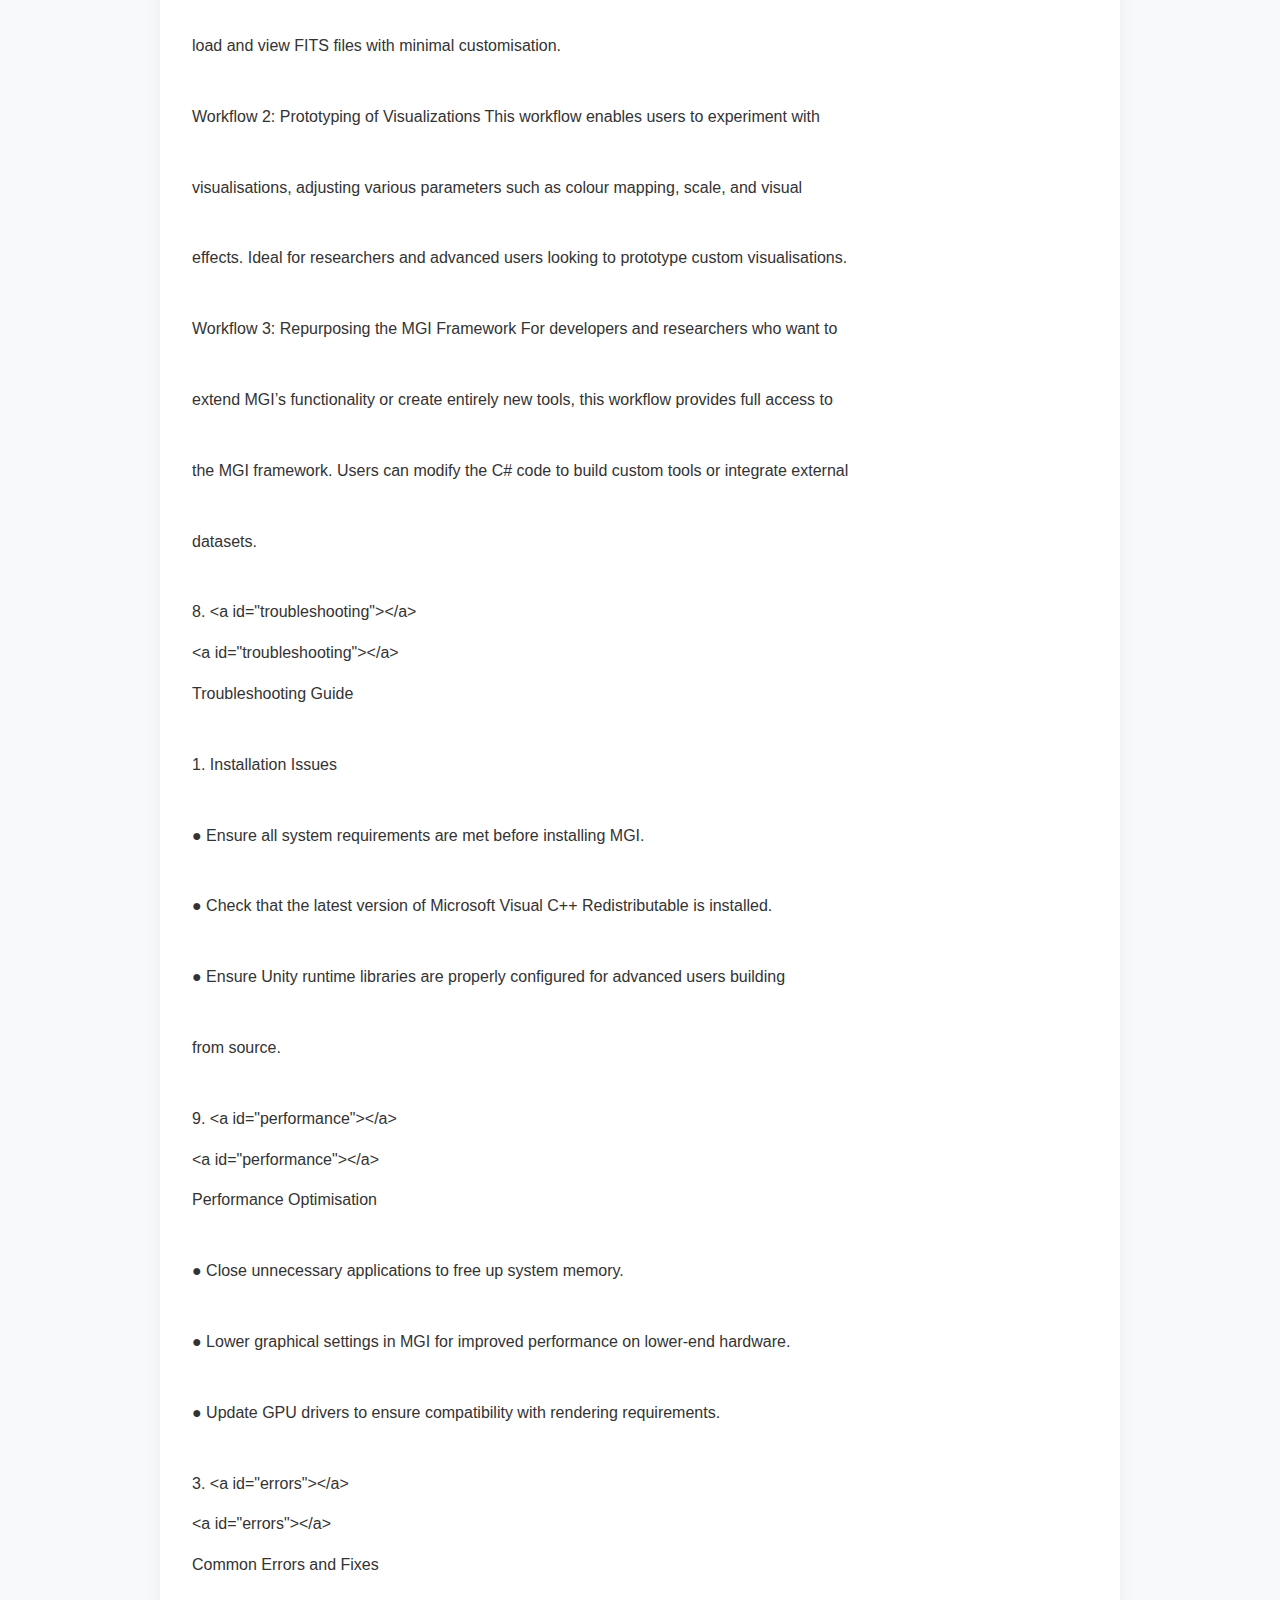
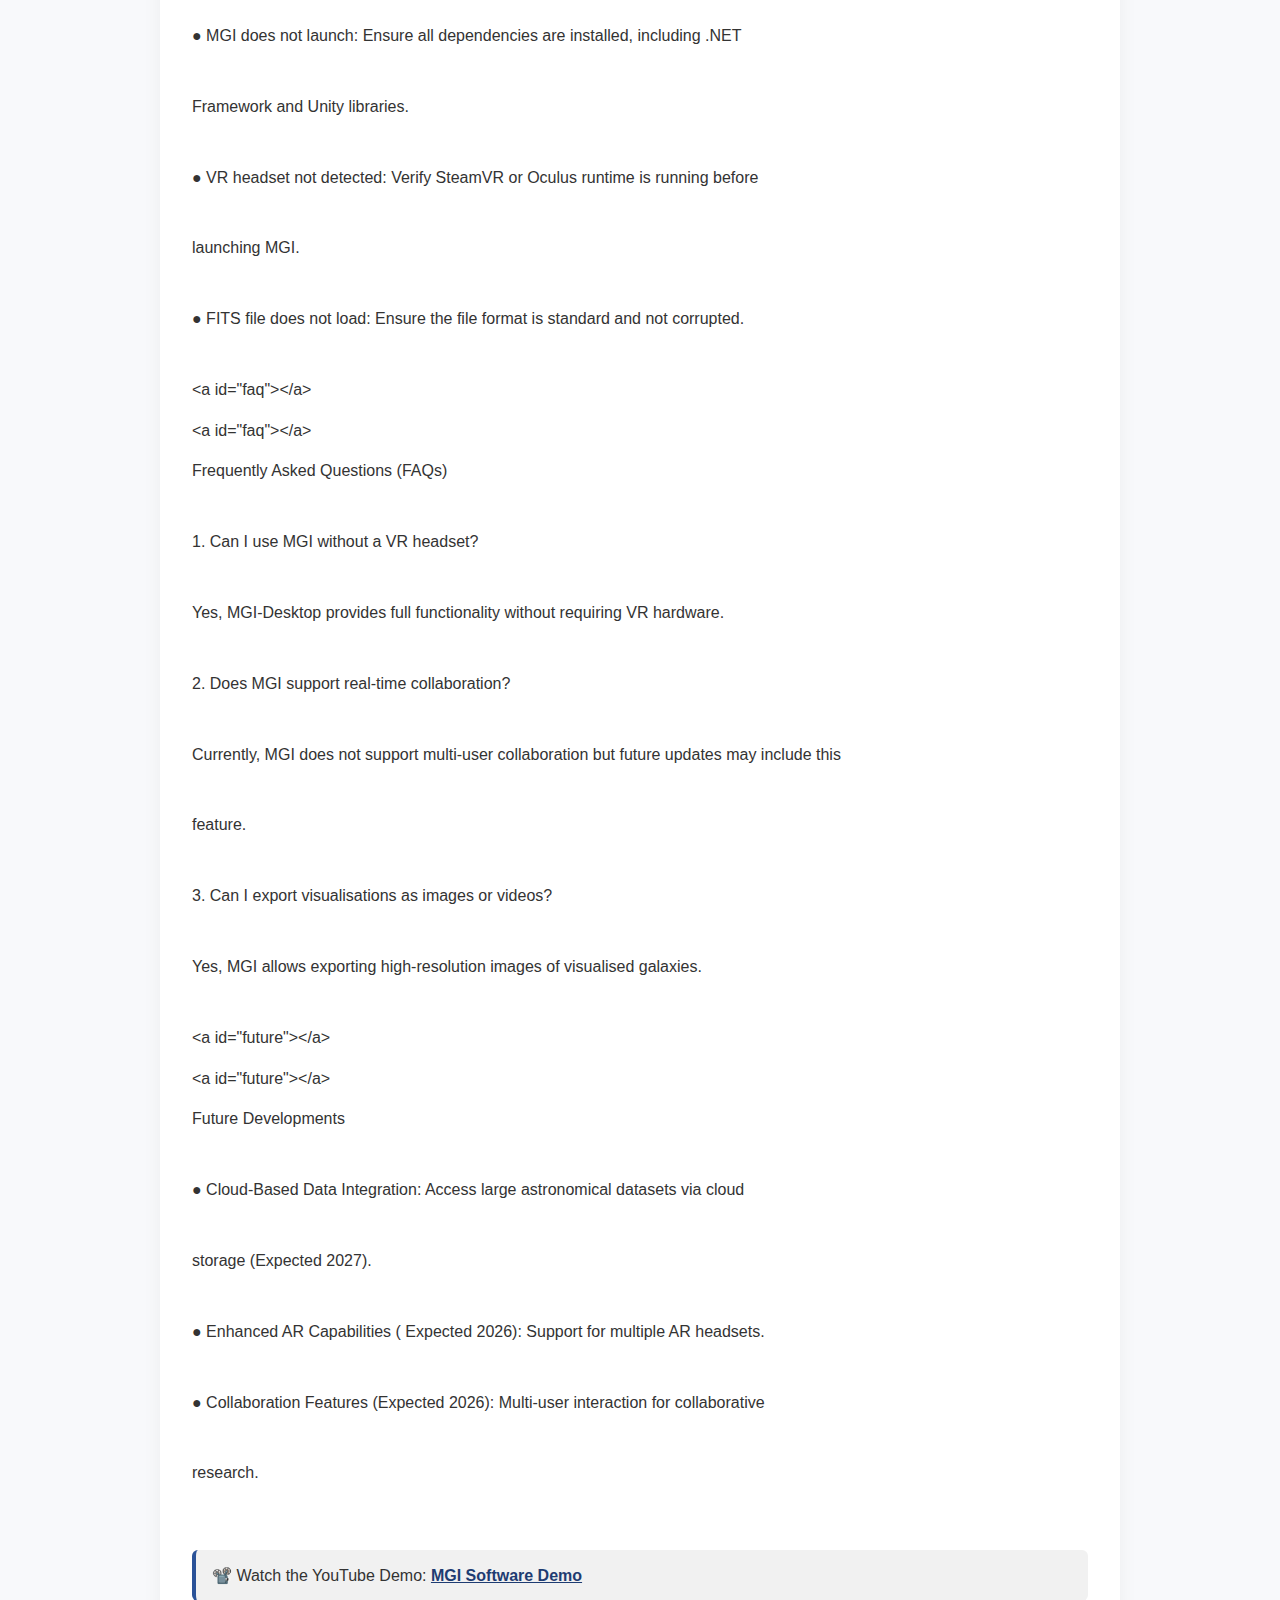
<file: index-2.html>
<!DOCTYPE html>
<html lang="en">
<head>
    <meta charset="UTF-8">
    <title>MGI User Manual - Full Website</title>
    <meta name="viewport" content="width=device-width, initial-scale=1">
    <style>
        :root {
            --primary: #1e3c72;
            --accent: #2a5298;
            --background: #f8f9fb;
            --text: #333;
        }

        * {
            box-sizing: border-box;
        }

        body {
            margin: 0;
            font-family: 'Segoe UI', sans-serif;
            background-color: var(--background);
            color: var(--text);
        }

        header {
            background: linear-gradient(90deg, var(--primary), var(--accent));
            color: white;
            padding: 2rem;
            text-align: center;
        }

        header h1 {
            margin: 0;
            font-size: 2.5rem;
        }

        header p {
            font-size: 1.2rem;
            margin-top: 0.5rem;
            font-weight: 300;
        }

        .container {
            max-width: 960px;
            margin: auto;
            padding: 2rem;
            background: white;
            border-radius: 10px;
            box-shadow: 0 4px 20px rgba(0, 0, 0, 0.05);
        }

        nav {
            margin-bottom: 2rem;
        }

        nav h2 {
            font-size: 1.4rem;
            color: var(--primary);
        }

        nav ul {
            list-style: none;
            padding-left: 0;
        }

        nav li {
            margin: 0.5rem 0;
        }

        nav a {
            text-decoration: none;
            color: var(--accent);
            font-weight: 500;
        }

        nav a:hover {
            text-decoration: underline;
        }

        main p {
            margin: 0.75rem 0;
            line-height: 1.8;
        }

        main br {
            display: block;
            height: 1rem;
            content: "";
        }

        .youtube {
            background: #f1f1f1;
            padding: 1rem;
            border-left: 4px solid var(--accent);
            margin-top: 2rem;
            margin-bottom: 2rem;
            border-radius: 6px;
        }

        .youtube a {
            font-weight: bold;
            color: var(--primary);
        }

        footer {
            text-align: center;
            background: #e0e7ef;
            padding: 2rem 1rem;
            margin-top: 4rem;
            font-size: 0.95rem;
            color: #444;
        }
    </style>
</head>
<body>
    <header>
        <h1>Multi-Wavelength Galaxy Illustrator (MGI)</h1>
        <p>User Manual – Full Documentation</p>
    </header>
    <div class="container">
        <nav>
            <h2>Table of Contents</h2>
            <ul>
<li><a href="#introduction">Introduction</a></li>
<li><a href="#versions">MGI Versions</a></li>
<li><a href="#vr-specs">VR Specifications</a></li>
<li><a href="#overview">Software Overview</a></li>
<li><a href="#features">Key Features and Tools</a></li>
<li><a href="#requirements">System Requirements</a></li>
<li><a href="#installation">Installation and Configuration</a></li>
<li><a href="#unity-setup">Unity Setup</a></li>
<li><a href="#config-files">Configuration Files</a></li>
<li><a href="#testing">Testing and Deployment</a></li>
<li><a href="#workflows">Workflows</a></li>
<li><a href="#troubleshooting">Troubleshooting Guide</a></li>
<li><a href="#performance">Performance Optimisation</a></li>
<li><a href="#errors">Common Errors and Fixes</a></li>
<li><a href="#faq">Frequently Asked Questions</a></li>
<li><a href="#future">Future Developments</a></li>

            </ul>
        </nav>
        <main>
            <p>&lt;a id=&quot;introduction&quot;&gt;&lt;/a&gt;</p>
<p>&lt;a id=&quot;introduction&quot;&gt;&lt;/a&gt;</p>
<p>Introduction </p>
<br>
<p>The Multi-Wavelength Galaxy Illustrator (MGI) is a software framework that provides a set of </p>
<br>
<p>tools for knowledge discovery and exploration of astronomical FITS (Flexible Image </p>
<br>
<p>Transport System) files, with a particular focus on multi-wavelength visualisation of galaxies. </p>
<br>
<p>MGI provides an interactive and immersive environment, supporting users in handling </p>
<br>
<p>multi-wavelength astronomical datasets using both desktop and immersive platforms. </p>
<br>
<p>While primarily designed for astronomical research, MGI&#x27;s capabilities extend to other </p>
<br>
<p>scientific disciplines, where similar data visualisation requirements exist. By leveraging game </p>
<br>
<p>engine technologies and C# programming, the software enables intuitive manipulation and </p>
<br>
<p>exploration of astronomical data. </p>
<br>
<p>The three versions of MGI are: </p>
<br>
<p>• MGI-Desktop: The MGI desktop version provides a fully interactive interface for users to </p>
<br>
<p>visualise and explore FITS files. This version is ideal for those who want a user-friendly </p>
<br>
<p>platform to access and manipulate multi-wavelength data in a 2D or 3D space.• MGI-VR: A </p>
<br>
<p>virtual reality (VR) version for an immersive experience, allowing astronomers to explore </p>
<br>
<p>galaxies in a 3D space. </p>
<br>
<p>· MGI-VR: The VR version immerses users in a 3D galaxy environment using VR </p>
<br>
<p>headsets such as the Oculus Quest, HTC Vive, or Valve Index. This version supports </p>
<br>
<p>real-time interaction, where users can walk through galaxies and observe astronomical data </p>
<br>
<p>with full immersion. </p>
<br>
<p>&lt;a id=&quot;vr-specs&quot;&gt;&lt;/a&gt;</p>
<p>&lt;a id=&quot;vr-specs&quot;&gt;&lt;/a&gt;</p>
<p>VR Specifications: </p>
<br>
<p>● A frame rate of at least 90Hz is required for smooth performance. </p>
<br>
<p>● The prototype achieved a frame rate of 120Hz consistently, ensuring minimal latency </p>
<br>
<p>and a smooth user experience. </p>
<br>
<p>● Uses OpenXR, a universal API standard that bridges VR and AR platforms. </p>
<br>
<p>• MGI-AR: An augmented reality (AR) version, developed at the University of Portsmouth, </p>
<br>
<p>suitable for interactive educational and research applications. </p>
<br>
<br>
<br>
<p>MGI was developed in collaboration with researchers at INAF - Italy. </p>
<br>
<p>For further inquiries, contact David Amuneni at osuhamuneni@gmail.com. A link to a </p>
<br>
<p>YouTube video demoing a whole software interaction is at https://youtu.be/Dto6QBzXBbg </p>
<br>
<p>&lt;a id=&quot;overview&quot;&gt;&lt;/a&gt;</p>
<p>&lt;a id=&quot;overview&quot;&gt;&lt;/a&gt;</p>
<p>Software Overview </p>
<br>
<p>The fundamental goal of MGI is to enable the scientific visualisation and interrogation of 2D </p>
<br>
<p>FITS files within a 3D-rendered environment. This approach facilitates a deeper </p>
<br>
<p>understanding of complex multi-wavelength datasets and introduces new possibilities for </p>
<br>
<p>interactive research. Among the suggested tools are features for immersive exploration, </p>
<br>
<p>modification, and interaction with astronomical datasets. </p>
<br>
<p>&lt;a id=&quot;features&quot;&gt;&lt;/a&gt;</p>
<p>&lt;a id=&quot;features&quot;&gt;&lt;/a&gt;</p>
<p>Key Features and Tools </p>
<br>
<p>● FITS File Visualization Interface: A tool for visualising FITS files stored in data </p>
<br>
<p>archives like the Sloan Digital Sky Survey (SDSS), allowing for immersive </p>
<br>
<p>viewing of stellar objects, galaxies, and cosmic structures. </p>
<br>
<p>● Image Manipulation: Tools to manipulate image attributes (e.g., colour </p>
<br>
<p>mapping of specific features like density or galaxy age). </p>
<br>
<br>
<br>
<p>Image manipulation buttons in the GUI. </p>
<br>
<br>
<br>
<br>
<br>
<p>● Interactive Tools: Real-time interactive tools for seamless navigation and data </p>
<br>
<p>exploration, scalable to accommodate many galaxies. </p>
<br>
<br>
<br>
<p>Input Box for csv files </p>
<br>
<br>
<br>
<p>VR Navigation in MGI-VR </p>
<br>
<p>● User-Generated Content: Features for adding user-generated content such as </p>
<br>
<p>descriptive text. </p>
<br>
<br>
<br>
<br>
<br>
<p>Code Base and Software Versions </p>
<br>
<p>MGI is an open-source project, with its full source code available on GitHub. Installation </p>
<br>
<p>instructions and dependencies are detailed in the installation and configuration section. </p>
<br>
<p>&lt;a id=&quot;requirements&quot;&gt;&lt;/a&gt;</p>
<p>&lt;a id=&quot;requirements&quot;&gt;&lt;/a&gt;</p>
<p>System Requirements </p>
<br>
<p>The system requirements for different MGI versions are outlined below: </p>
<br>
<p>MGI-Desktop </p>
<br>
<p>• Windows 10 or later </p>
<br>
<p>• Intel Core i5 or equivalent </p>
<br>
<p>• 8GB RAM </p>
<br>
<p>• NVIDIA GTX 1050 or higher </p>
<br>
<p>• 5GB storage </p>
<br>
<p>MGI-VR </p>
<br>
<p>• Windows 10 or later </p>
<br>
<p>• Intel Core i7 or equivalent </p>
<br>
<p>• 16GB RAM </p>
<br>
<p>• NVIDIA GTX 1070 or higher </p>
<br>
<p>• 10GB storage </p>
<br>
<p>MGI-AR </p>
<br>
<p>• Windows 10 Holographic </p>
<br>
<p>• Microsoft HoloLens or compatible device </p>
<br>
<p>• 16GB RAM (32GB recommended) </p>
<br>
<p>&lt;a id=&quot;installation&quot;&gt;&lt;/a&gt;</p>
<p>&lt;a id=&quot;installation&quot;&gt;&lt;/a&gt;</p>
<p>Installation and Configuration </p>
<br>
<p>The MGI software is in active development, and effort is made to make the deployed software </p>
<p>bug-free. However, bug reports and feature requests are welcome on GitHub </p>
<p>(https://github.com/osuhamuneni/MGI-DESKTOP-VR). </p>
<br>
<p>Executable </p>
<br>
<br>
<br>
<p>To install MGI-Desktop and MGI-VR, follow these steps: </p>
<br>
<p>• Download the appropriate version from the official GitHub repository. </p>
<br>
<br>
<br>
<br>
<br>
<p>• To start the software, double-click on the executable MGI-VR file </p>
<br>
<p>• Launch MGI and load FITS files for exploration. </p>
<br>
<p>The MGI-AR does not have the built version, as it is built specifically for the CCIXR lab at the </p>
<br>
<p>University of Portsmouth. However, a basic visualiser has been created that can be adopted </p>
<br>
<p>by other AR display screens. The link to the basic visualiser is at </p>
<br>
<p>(https://github.com/osuhamuneni/BASIC-VISUALISER) </p>
<br>
<p>For advanced users building from source: </p>
<br>
<p>As a Unity-based virtual reality application, MGI-VR requires several setup steps to compile and </p>
<p>run from source. Currently, due to VR hardware and driver limitations on Unix-based systems, </p>
<p>MGI-VR is supported only on Windows. Support for other platforms will be evaluated as the VR </p>
<p>ecosystem evolves. </p>
<br>
<p>Prerequisites </p>
<br>
<p>1. Install Unity </p>
<br>
<p>• Download Unity Hub for Windows from the Unity website and install it. </p>
<br>
<p>• Within Unity Hub, install Unity version 2021.3.xf1, where x is the latest available patch </p>
<p>number in that series. </p>
<br>
<p>• For development consistency, MGI-VR currently targets Unity 2021.3.xf1. Future version </p>
<p>upgrades will be considered at major release milestones. </p>
<br>
<p>2. Install CMake </p>
<br>
<p>• Download and install CMake for Windows from https://cmake.org/download. </p>
<br>
<p>• Confirm CMake is installed correctly by running the following command in PowerShell or </p>
<p>Command Prompt: </p>
<br>
<p>Download MGI-VR Source Code </p>
<br>
<p>• Clone or download the MGI-VR source code from the official </p>
<p>(https://github.com/osuhamuneni/MGI-DESKTOP-VR) </p>
<br>
<p>• You can use any Git client, such as GitHub Desktop or Git Extensions, or download the </p>
<p>ZIP archive directly. </p>
<br>
<p>Steps to Set Up VR Input Actions with OpenXR in Unity </p>
<br>
<p>1. Enable Required Packages </p>
<br>
<p>Make sure the following packages are installed via Unity Package Manager: </p>
<br>
<p>• XR Plugin Management </p>
<br>
<p>• OpenXR Plugin </p>
<br>
<p>• Input System </p>
<br>
<p>• XR Interaction Toolkit (recommended for easier interaction logic) </p>
<br>
<p>To do this: </p>
<br>
<p>• Go to Window → Package Manager </p>
<br>
<p>• Install the required packages (enable &quot;Show Preview Packages&quot; if needed) </p>
<br>
<p>2. Enable OpenXR in XR Plugin Management </p>
<br>
<p>• Go to Edit → Project Settings → XR Plug-in Management </p>
<br>
<p>• Under Windows enable OpenXR </p>
<br>
<p>• Then go to OpenXR → Features and enable: </p>
<br>
<p>o Interaction Profiles (e.g., Oculus Touch Controller, HP Reverb, etc.) </p>
<br>
<p>o Hand Tracking or Eye Gaze if needed </p>
<br>
<p>3. Set Up Input Actions (Using Unity Input System) </p>
<br>
<p>Option 1: Use Unity&#x27;s Input System (manually) </p>
<br>
<p>1. Create a new Input Actions Asset: </p>
<br>
<p>o Right-click in Project window → Create → Input Actions </p>
<br>
<p>o Name it, e.g., XRInputActions.inputactions </p>
<br>
<p>2. Define action maps: </p>
<br>
<p>o For example: XRController </p>
<br>
<p>o Add actions like Grip, Trigger, Thumbstick, etc. </p>
<br>
<p>o Set their bindings to appropriate control paths: </p>
<br>
<p>§ E.g., &lt;XRController&gt;{LeftHand}/trigger </p>
<br>
<p>§ E.g., &lt;XRController&gt;{RightHand}/grip </p>
<br>
<p>3. Save the asset and generate the C# class (click &quot;Generate C# Class&quot; in the Input Actions </p>
<p>inspector). </p>
<br>
<p>5. Build Settings </p>
<br>
<p>• Ensure the build target is Windows and OpenXR is selected </p>
<br>
<p>• Go to File → Build Settings → Player Settings </p>
<br>
<p>o Under XR Plug-in Management → OpenXR, check that the relevant interaction </p>
<p>profiles are enabled. </p>
<br>
<p>• Click the Build button and select your destination folder. </p>
<br>
<p>Use of the &lt;a id=&quot;config-files&quot;&gt;&lt;/a&gt;</p>
<p>&lt;a id=&quot;config-files&quot;&gt;&lt;/a&gt;</p>
<p>Configuration Files </p>
<br>
<p>At the start of the MGI-VR a configuration screen is provide to give options to the user . The user </p>
<p>can modify this file to customise the software to their needs. The configuration file </p>
<br>
<p>has the following settings that can be modified: </p>
<br>
<p>Colourisation Mode: Colouration is managed through the application of colour mapping or </p>
<br>
<p>colour transfer functions, thereby enabling the customisation of chromatic attributes. </p>
<br>
<p>Spatial Scaling of Galaxies: Spatial scaling of the galaxies within the scene world is </p>
<br>
<p>mandated to ensure proportional representation. This can be achieved through either a </p>
<br>
<p>uniform scaling parameter for simplicity or via utilising the Petrosian radius as a scaling </p>
<br>
<p>metric. </p>
<br>
<p>Cropping of Galaxies: Provide options for cropping out faint stars and celestial bodies at </p>
<br>
<p>the outer edges of the galaxy. </p>
<br>
<p>Denoising of Galaxies: Denoising of galaxies provides options to empower users to </p>
<br>
<p>prototype specific visualisation types for galaxies, providing a means to determine the </p>
<br>
<p>appearance of galaxies in the scene. </p>
<br>
<p>6. &lt;a id=&quot;testing&quot;&gt;&lt;/a&gt;</p>
<p>&lt;a id=&quot;testing&quot;&gt;&lt;/a&gt;</p>
<p>Testing and Deployment: </p>
<br>
<p>o Run unit tests and validate output consistency. </p>
<br>
<p>o Deploy the application for research or interactive use. </p>
<br>
<p>7. &lt;a id=&quot;workflows&quot;&gt;&lt;/a&gt;</p>
<p>&lt;a id=&quot;workflows&quot;&gt;&lt;/a&gt;</p>
<p>Workflows </p>
<br>
<p>MGI supports different workflows tailored to varying user needs: </p>
<br>
<p>Workflow 1: Basic Visualization Designed for users who want to explore astronomical data </p>
<br>
<p>quickly and easily. With a focus on straightforward visualisation, this workflow allows users to </p>
<br>
<p>load and view FITS files with minimal customisation. </p>
<br>
<p>Workflow 2: Prototyping of Visualizations This workflow enables users to experiment with </p>
<br>
<p>visualisations, adjusting various parameters such as colour mapping, scale, and visual </p>
<br>
<p>effects. Ideal for researchers and advanced users looking to prototype custom visualisations. </p>
<br>
<p>Workflow 3: Repurposing the MGI Framework For developers and researchers who want to </p>
<br>
<p>extend MGI’s functionality or create entirely new tools, this workflow provides full access to </p>
<br>
<p>the MGI framework. Users can modify the C# code to build custom tools or integrate external </p>
<br>
<p>datasets. </p>
<br>
<p>8. &lt;a id=&quot;troubleshooting&quot;&gt;&lt;/a&gt;</p>
<p>&lt;a id=&quot;troubleshooting&quot;&gt;&lt;/a&gt;</p>
<p>Troubleshooting Guide </p>
<br>
<p>1. Installation Issues </p>
<br>
<p>● Ensure all system requirements are met before installing MGI. </p>
<br>
<p>● Check that the latest version of Microsoft Visual C++ Redistributable is installed. </p>
<br>
<p>● Ensure Unity runtime libraries are properly configured for advanced users building </p>
<br>
<p>from source. </p>
<br>
<p>9. &lt;a id=&quot;performance&quot;&gt;&lt;/a&gt;</p>
<p>&lt;a id=&quot;performance&quot;&gt;&lt;/a&gt;</p>
<p>Performance Optimisation </p>
<br>
<p>● Close unnecessary applications to free up system memory. </p>
<br>
<p>● Lower graphical settings in MGI for improved performance on lower-end hardware. </p>
<br>
<p>● Update GPU drivers to ensure compatibility with rendering requirements. </p>
<br>
<p>3. &lt;a id=&quot;errors&quot;&gt;&lt;/a&gt;</p>
<p>&lt;a id=&quot;errors&quot;&gt;&lt;/a&gt;</p>
<p>Common Errors and Fixes </p>
<br>
<p>● MGI does not launch: Ensure all dependencies are installed, including .NET </p>
<br>
<p>Framework and Unity libraries. </p>
<br>
<p>● VR headset not detected: Verify SteamVR or Oculus runtime is running before </p>
<br>
<p>launching MGI. </p>
<br>
<p>● FITS file does not load: Ensure the file format is standard and not corrupted. </p>
<br>
<p>&lt;a id=&quot;faq&quot;&gt;&lt;/a&gt;</p>
<p>&lt;a id=&quot;faq&quot;&gt;&lt;/a&gt;</p>
<p>Frequently Asked Questions (FAQs) </p>
<br>
<p>1. Can I use MGI without a VR headset? </p>
<br>
<p>Yes, MGI-Desktop provides full functionality without requiring VR hardware. </p>
<br>
<p>2. Does MGI support real-time collaboration? </p>
<br>
<p>Currently, MGI does not support multi-user collaboration but future updates may include this </p>
<br>
<p>feature. </p>
<br>
<p>3. Can I export visualisations as images or videos? </p>
<br>
<p>Yes, MGI allows exporting high-resolution images of visualised galaxies. </p>
<br>
<p>&lt;a id=&quot;future&quot;&gt;&lt;/a&gt;</p>
<p>&lt;a id=&quot;future&quot;&gt;&lt;/a&gt;</p>
<p>Future Developments </p>
<br>
<p>● Cloud-Based Data Integration: Access large astronomical datasets via cloud </p>
<br>
<p>storage (Expected 2027). </p>
<br>
<p>● Enhanced AR Capabilities ( Expected 2026): Support for multiple AR headsets. </p>
<br>
<p>● Collaboration Features (Expected 2026): Multi-user interaction for collaborative </p>
<br>
<p>research. </p>
<br>

            <div class="youtube">
                📽️ Watch the YouTube Demo: <a href="https://youtu.be/Dto6QBzXBbg" target="_blank">MGI Software Demo</a>
            </div>
        </main>
    </div>
    <footer>
        Designed and developed by INAF - Italy and University of Portsmouth • Contact: osuhamuneni@gmail.com
    </footer>
</body>
</html>
</file>
<file: style.css>
* {
    box-sizing: border-box;
}

body {
    font-family: 'Segoe UI', Tahoma, Geneva, Verdana, sans-serif;
    margin: 0;
    padding: 0;
    background-color: #f9fafc;
    color: #2c3e50;
    line-height: 1.8;
}

.container {
    max-width: 1000px;
    margin: auto;
    padding: 2rem;
}

header {
    background: linear-gradient(90deg, #1e3c72 0%, #2a5298 100%);
    color: white;
    padding: 3rem 2rem;
    text-align: center;
}

header h1 {
    margin: 0;
    font-size: 2.5rem;
}

.subtitle {
    margin-top: 0.5rem;
    font-size: 1.2rem;
    font-weight: 300;
}

main section {
    margin-bottom: 3rem;
    background: white;
    padding: 2rem;
    border-radius: 10px;
    box-shadow: 0 4px 10px rgba(0,0,0,0.05);
}

h2 {
    color: #1e3c72;
}

ul {
    padding-left: 1.5rem;
}

a {
    color: #2a5298;
    text-decoration: none;
    font-weight: bold;
}

a:hover {
    text-decoration: underline;
}

footer {
    background: #e0e7ef;
    text-align: center;
    padding: 1.5rem 2rem;
    margin-top: 2rem;
    font-size: 0.95rem;
}
</file>
